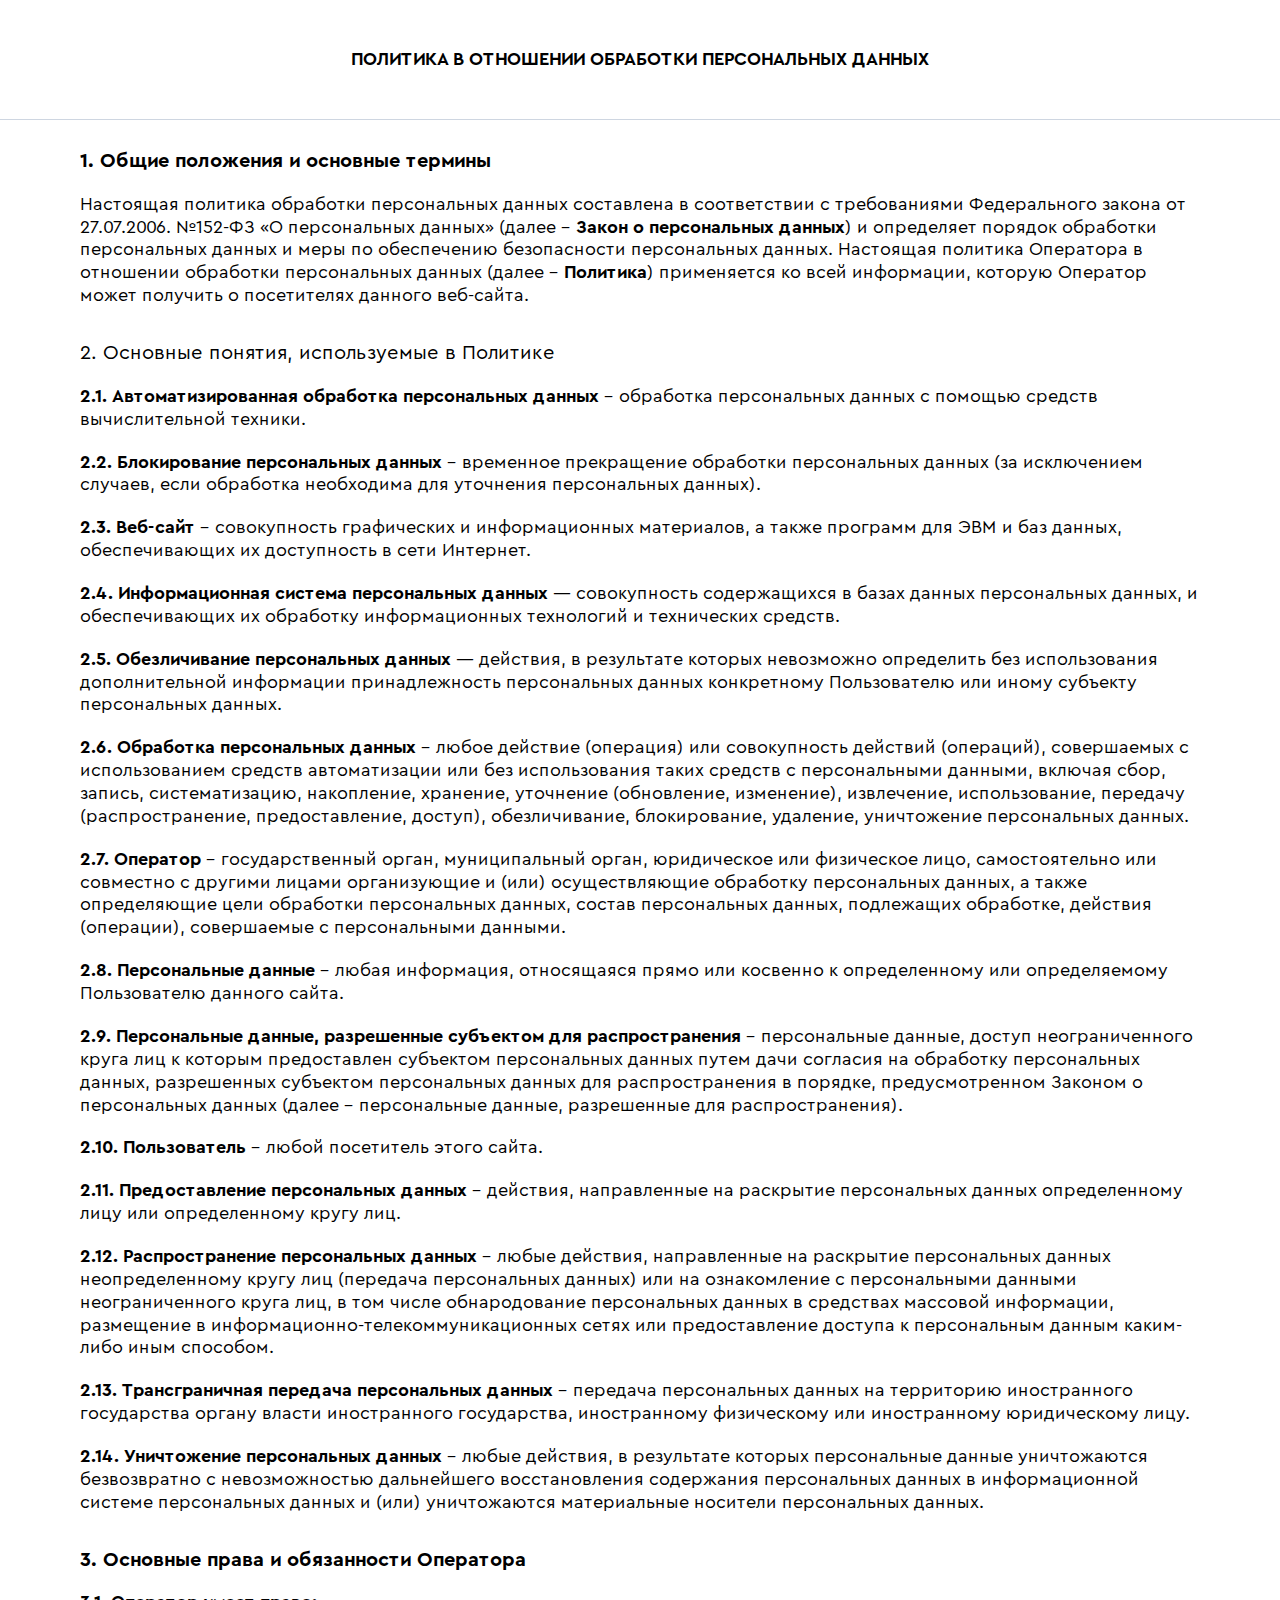
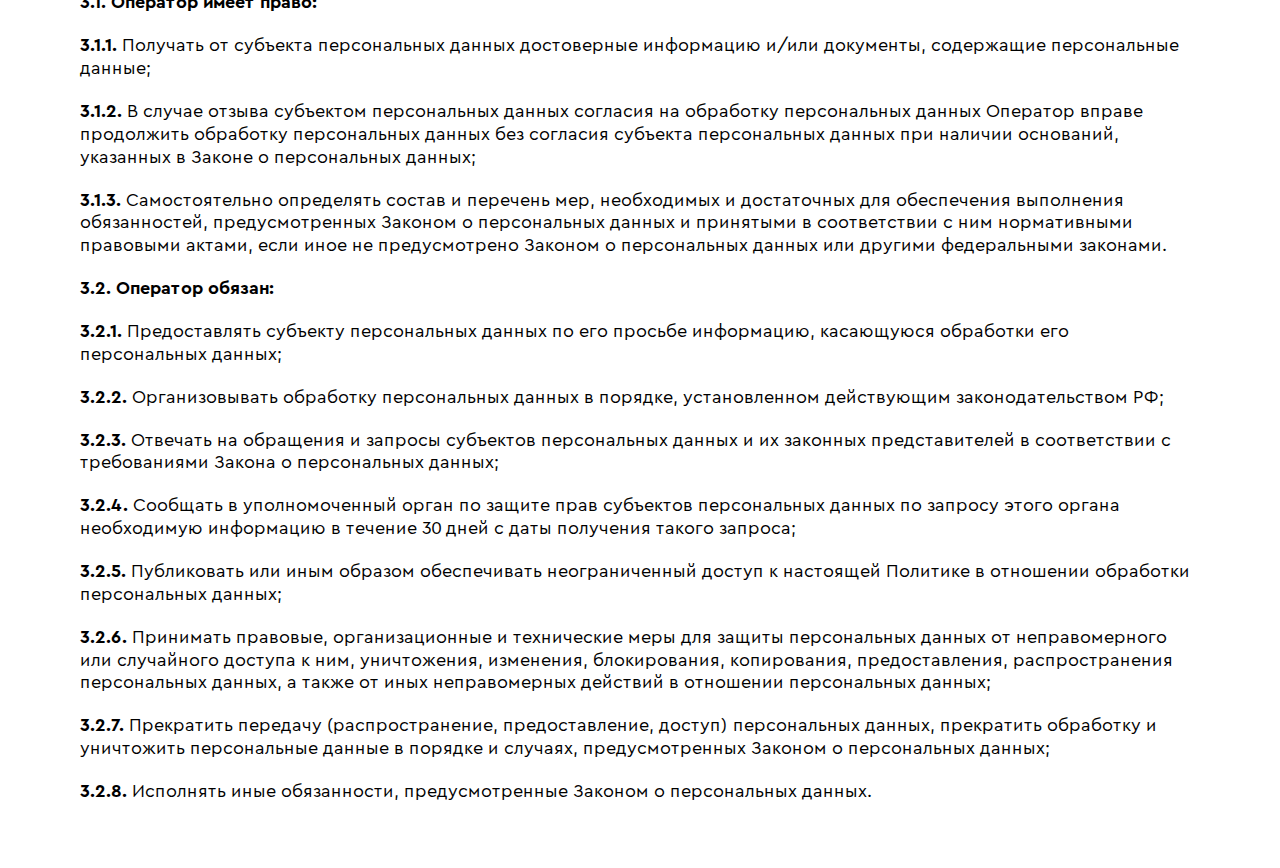
<file: policy.html>
<!DOCTYPE html>
<html lang="en">
<head>
   <meta charset="UTF-8">
   <meta http-equiv="X-UA-Compatible" content="IE=edge">
   <meta name="viewport" content="width=device-width, initial-scale=1.0">
   <link rel="stylesheet" href="css/swiper-bundle.min.css?_v=20240709184017">
   <link rel="stylesheet" href="css/style.css?_v=20240709184017">
   <title>Главная</title>
</head>

<body>
   <main>
      <section class="policy">
         <div class="policy__title">Политика в отношении обработки персональных данных</div>
         <div class="policy__text">
            <div>
               <p class="policy__subtitle"><b>1. Общие положения и основные термины</b></p>
               <p>Настоящая политика обработки персональных данных составлена в соответствии с требованиями Федерального
                  закона от
                  27.07.2006. №152-ФЗ «О персональных данных» (далее – <b>Закон о персональных данных</b>) и определяет
                  порядок обработки
                  персональных данных и меры по обеспечению безопасности персональных данных.
                  Настоящая политика Оператора в отношении обработки персональных данных (далее – <b>Политика</b>)
                  применяется ко всей
                  информации, которую Оператор может получить о посетителях данного веб-сайта.</p>
            </div>
            <div>
               <p class="policy__subtitle">2. Основные понятия, используемые в Политике</p>
               <p><b>2.1. Автоматизированная обработка персональных данных</b> – обработка персональных данных с помощью
                  средств вычислительной
                  техники.</p>
               <p><b>2.2. Блокирование персональных данных</b> – временное прекращение обработки персональных данных (за
                  исключением случаев,
                  если обработка необходима для уточнения персональных данных).</p>
               <p><b>2.3. Веб-сайт</b> – совокупность графических и информационных материалов, а также программ для ЭВМ
                  и баз данных,
                  обеспечивающих их доступность в сети Интернет.</p>
               <p><b>2.4. Информационная система персональных данных</b> — совокупность содержащихся в базах данных
                  персональных данных, и
                  обеспечивающих их обработку информационных технологий и технических средств.</p>
               <p><b>2.5. Обезличивание персональных данных</b> — действия, в результате которых невозможно определить
                  без использования
                  дополнительной информации принадлежность персональных данных конкретному Пользователю или иному
                  субъекту персональных
                  данных.</p>
               <p><b>2.6. Обработка персональных данных</b> – любое действие (операция) или совокупность действий
                  (операций), совершаемых с
                  использованием средств автоматизации или без использования таких средств с персональными данными,
                  включая сбор, запись,
                  систематизацию, накопление, хранение, уточнение (обновление, изменение), извлечение, использование,
                  передачу
                  (распространение, предоставление, доступ), обезличивание, блокирование, удаление, уничтожение
                  персональных данных.</p>
               <p><b>2.7. Оператор</b> – государственный орган, муниципальный орган, юридическое или физическое лицо,
                  самостоятельно или
                  совместно с другими лицами организующие и (или) осуществляющие обработку персональных данных, а также
                  определяющие цели
                  обработки персональных данных, состав персональных данных, подлежащих обработке, действия (операции),
                  совершаемые с
                  персональными данными.</p>
               <p><b>2.8. Персональные данные </b>– любая информация, относящаяся прямо или косвенно к определенному или
                  определяемому
                  Пользователю данного сайта.</p>
               <p><b>2.9. Персональные данные, разрешенные субъектом для распространения</b> – персональные данные,
                  доступ неограниченного круга
                  лиц к которым предоставлен субъектом персональных данных путем дачи согласия на обработку персональных
                  данных,
                  разрешенных субъектом персональных данных для распространения в порядке, предусмотренном Законом о
                  персональных данных
                  (далее - персональные данные, разрешенные для распространения).</p>
               <p><b>2.10. Пользователь</b> – любой посетитель этого сайта.</p>
               <p><b>2.11. Предоставление персональных данных</b> – действия, направленные на раскрытие персональных
                  данных определенному лицу
                  или определенному кругу лиц.</p>
               <p><b>2.12. Распространение персональных данных</b> – любые действия, направленные на раскрытие
                  персональных данных
                  неопределенному кругу лиц (передача персональных данных) или на ознакомление с персональными данными
                  неограниченного
                  круга лиц, в том числе обнародование персональных данных в средствах массовой информации, размещение в
                  информационно-телекоммуникационных сетях или предоставление доступа к персональным данным каким-либо
                  иным способом.</p>
               <p><b>2.13. Трансграничная передача персональных данных</b> – передача персональных данных на территорию
                  иностранного государства
                  органу власти иностранного государства, иностранному физическому или иностранному юридическому лицу.
               </p>
               <p><b>2.14. Уничтожение персональных данных</b> – любые действия, в результате которых персональные
                  данные уничтожаются
                  безвозвратно с невозможностью дальнейшего восстановления содержания персональных данных в
                  информационной системе
                  персональных данных и (или) уничтожаются материальные носители персональных данных.</p>
            </div>
            <div>
               <p class="policy__subtitle"><b>3. Основные права и обязанности Оператора</b></p>
               <p><b>3.1. Оператор имеет право:</b></p>
               <p><b>3.1.1.</b> Получать от субъекта персональных данных достоверные информацию и/или документы,
                  содержащие персональные данные;</p>
               <p><b>3.1.2.</b> В случае отзыва субъектом персональных данных согласия на обработку персональных данных
                  Оператор вправе
                  продолжить обработку персональных данных без согласия субъекта персональных данных при наличии
                  оснований, указанных в
                  Законе о персональных данных;</p>
               <p><b>3.1.3.</b> Самостоятельно определять состав и перечень мер, необходимых и достаточных для
                  обеспечения выполнения
                  обязанностей, предусмотренных Законом о персональных данных и принятыми в соответствии с ним
                  нормативными правовыми
                  актами, если иное не предусмотрено Законом о персональных данных или другими федеральными законами.
               </p>
               <p><b>3.2. Оператор обязан:</b></p>
               <p><b>3.2.1.</b> Предоставлять субъекту персональных данных по его просьбе информацию, касающуюся
                  обработки его персональных
                  данных;</p>
               <p><b>3.2.2.</b> Организовывать обработку персональных данных в порядке, установленном действующим
                  законодательством РФ;</p>
               <p><b>3.2.3.</b> Отвечать на обращения и запросы субъектов персональных данных и их законных
                  представителей в соответствии с
                  требованиями Закона о персональных данных;</p>
               <p><b>3.2.4.</b> Сообщать в уполномоченный орган по защите прав субъектов персональных данных по запросу
                  этого органа необходимую
                  информацию в течение 30 дней с даты получения такого запроса;</p>
               <p><b>3.2.5.</b> Публиковать или иным образом обеспечивать неограниченный доступ к настоящей Политике в
                  отношении обработки
                  персональных данных;</p>
               <p><b>3.2.6.</b> Принимать правовые, организационные и технические меры для защиты персональных данных от
                  неправомерного или
                  случайного доступа к ним, уничтожения, изменения, блокирования, копирования, предоставления,
                  распространения
                  персональных данных, а также от иных неправомерных действий в отношении персональных данных;</p>
               <p><b>3.2.7.</b> Прекратить передачу (распространение, предоставление, доступ) персональных данных,
                  прекратить обработку и
                  уничтожить персональные данные в порядке и случаях, предусмотренных Законом о персональных данных;</p>
               <p><b>3.2.8.</b> Исполнять иные обязанности, предусмотренные Законом о персональных данных.</p>

            </div>
         </div>
      </section>
   </main>
   <script src="js/swiper-bundle.min.js?_v=20240709184017"></script>
   <script src="js/app.js?_v=20240709184017"></script>
</body>

</html>
</file>
<file: css/style.css>
* {
   padding: 0;
   margin: 0;
   border: 0;
   -webkit-tap-highlight-color: rgba(255, 255, 255, 0);
   -webkit-tap-highlight-color: transparent;
   scrollbar-color: rgb(150, 87, 235) #fff;
   scrollbar-width: thin;
}

*::-webkit-scrollbar-thumb {
   background-color: rgb(150, 87, 235);
}

*::-webkit-scrollbar-track {
   background-color: #fff;
}

*::-webkit-scrollbar-button {
   display: none;
   background-color: rgb(150, 87, 235);
}

*::-webkit-scrollbar {
   width: 8px;
}

*,
*:before,
*:after {
   -webkit-box-sizing: border-box;
   box-sizing: border-box;
}

:focus,
:active {
   outline: none;
}

a:focus,
a:active {
   outline: none;
}

nav,
footer,
header,
aside {
   display: block;
}

html,
body {
   height: 100%;
   width: 100%;
   font-size: 100%;
   -ms-text-size-adjust: 100%;
   -moz-text-size-adjust: 100%;
   -webkit-text-size-adjust: 100%;
}

input::-ms-clear {
   display: none;
}

button {
   cursor: pointer;
}

button::-moz-focus-inner {
   padding: 0;
   border: 0;
}

a,
a:visited {
   text-decoration: none;
}

a:hover {
   text-decoration: none;
}

ul li {
   list-style: none;
}

img {
   vertical-align: top;
}

@font-face {
   font-family: CeraPro;
   font-display: swap;
   src: url("../fonts/CeraPro-Bold.woff2") format("woff2"), url("../fonts/CeraPro-Bold.woff") format("woff");
   font-weight: 700;
   font-style: normal;
}

@font-face {
   font-family: CeraPro;
   font-display: swap;
   src: url("../fonts/CeraPro-Light.woff2") format("woff2"), url("../fonts/CeraPro-Light.woff") format("woff");
   font-weight: 300;
   font-style: normal;
}

@font-face {
   font-family: CeraPro;
   font-display: swap;
   src: url("../fonts/CeraPro-Medium.woff2") format("woff2"), url("../fonts/CeraPro-Medium.woff") format("woff");
   font-weight: 500;
   font-style: normal;
}

@font-face {
   font-family: CeraPro;
   font-display: swap;
   src: url("../fonts/CeraPro-RegularItalic.woff2") format("woff2"), url("../fonts/CeraPro-RegularItalic.woff") format("woff");
   font-weight: 400;
   font-style: normal;
}

@font-face {
   font-family: CeraPro;
   font-display: swap;
   src: url("../fonts/CeraPro-Regular.woff2") format("woff2"), url("../fonts/CeraPro-Regular.woff") format("woff");
   font-weight: 400;
   font-style: normal;
}

@font-face {
   font-family: TacticSansExd;
   font-display: swap;
   src: url("../fonts/TacticSansExd-Blk.woff2") format("woff2"), url("../fonts/TacticSansExd-Blk.woff") format("woff");
   font-weight: 400;
   font-style: normal;
}

html {
   scroll-behavior: smooth;
}

.wrapper {
   min-height: 100%;
   display: -webkit-box;
   display: -ms-flexbox;
   display: flex;
   -webkit-box-orient: vertical;
   -webkit-box-direction: normal;
   -ms-flex-direction: column;
   flex-direction: column;
   font-family: CeraPro;
   font-size: 16px;
   line-height: 120%;
   color: #000;
   overflow-x: hidden;
}

main {
   -webkit-box-flex: 1;
   -ms-flex: 1 1 auto;
   flex: 1 1 auto;
}

.container {
   width: min(100% - 1rem, 1200px);
   margin-inline: auto;
}

body {
   height: auto;
}

body.catalog2-opened {
   position: relative;
   overflow: hidden;
}

body.catalog2-opened::after {
   content: "";
   position: absolute;
   top: 0;
   left: 0;
   width: 100%;
   height: 100%;
   background: rgba(255, 255, 255, 0.3);
   -webkit-backdrop-filter: blur(3px);
   backdrop-filter: blur(3px);
   z-index: 4;
}

body.cart-opened {
   overflow: hidden;
}

/*---------------------------------------------------------*/

.preloader {
   position: fixed;
   top: 0;
   left: 0;
   width: 100%;
   height: 100%;
   overflow: hidden;
   z-index: 9999;
   display: -webkit-box;
   display: -ms-flexbox;
   display: flex;
   -webkit-box-align: center;
   -ms-flex-align: center;
   align-items: center;
   -webkit-box-pack: center;
   -ms-flex-pack: center;
   justify-content: center;
   text-align: center;
   background: #fff;
}

.preloader.hidden-preloader {
   display: none;
}

.preloader .rect {
   position: absolute;
   top: 50%;
   width: 40px;
   height: 40px;
   left: calc(50% - 20px);
   -webkit-animation: jump 1s linear infinite 0s, colorChange 3s infinite 0s;
   animation: jump 1s linear infinite 0s, colorChange 3s infinite 0s;
}

.preloader-container {
   position: relative;
   padding-top: 160px;
}

.preloader-icon p {
   font-size: 32px;
   text-transform: uppercase;
   color: #f2f2f2;
   font-weight: 700;
}

.text {
   font-size: 48px;
   font-weight: bold;
   color: #8a2be2;
   display: -webkit-box;
   display: -ms-flexbox;
   display: flex;
   -webkit-box-pack: center;
   -ms-flex-pack: center;
   justify-content: center;
   margin-top: 20px;
}

.text span {
   display: inline-block;
   margin-right: 5px;
   color: #f2f2f2;
}

.text span:nth-child(1) {
   -webkit-animation: 0.5s skew 0.2s forwards;
   animation: 0.5s skew 0.2s forwards;
}

.text span:nth-child(2) {
   -webkit-animation: 0.5s skew 0.4s forwards;
   animation: 0.5s skew 0.4s forwards;
}

.text span:nth-child(3) {
   -webkit-animation: 0.5s skew 0.6s forwards;
   animation: 0.5s skew 0.6s forwards;
}

.text span:nth-child(4) {
   -webkit-animation: 0.5s skew 0.8s forwards;
   animation: 0.5s skew 0.8s forwards;
}

.text span:nth-child(5) {
   -webkit-animation: 0.5s skew 1s forwards;
   animation: 0.5s skew 1s forwards;
}

.text span:nth-child(6) {
   -webkit-animation: 0.5s skew 1.2s forwards;
   animation: 0.5s skew 1.2s forwards;
}

.text span:nth-child(7) {
   -webkit-animation: 0.5s skew 1.4s forwards;
   animation: 0.5s skew 1.4s forwards;
}

.text span:nth-child(8) {
   -webkit-animation: 0.5s skew 1.6s forwards;
   animation: 0.5s skew 1.6s forwards;
}

.text span:nth-child(9) {
   -webkit-animation: 0.5s skew 1.8s forwards;
   animation: 0.5s skew 1.8s forwards;
}

@-webkit-keyframes skew {
   0% {
      -webkit-transform: scaleX(0);
      transform: scaleX(0);
      color: #d6ea01;
   }

   50% {
      -webkit-transform: scaleX(-1);
      transform: scaleX(-1);
   }

   100% {
      color: #645cff;
   }
}

@keyframes skew {
   0% {
      -webkit-transform: scaleX(0);
      transform: scaleX(0);
      color: #d6ea01;
   }

   50% {
      -webkit-transform: scaleX(-1);
      transform: scaleX(-1);
   }

   100% {
      color: #645cff;
   }
}

@-webkit-keyframes jump {
   0% {
      -webkit-transform: translateY(0) rotate(0deg);
      transform: translateY(0) rotate(0deg);
   }

   50% {
      -webkit-transform: translateY(-50px) rotate(90deg);
      transform: translateY(-50px) rotate(90deg);
   }

   100% {
      -webkit-transform: translateY(0) rotate(180deg);
      transform: translateY(0) rotate(180deg);
   }
}

@keyframes jump {
   0% {
      -webkit-transform: translateY(0) rotate(0deg);
      transform: translateY(0) rotate(0deg);
   }

   50% {
      -webkit-transform: translateY(-50px) rotate(90deg);
      transform: translateY(-50px) rotate(90deg);
   }

   100% {
      -webkit-transform: translateY(0) rotate(180deg);
      transform: translateY(0) rotate(180deg);
   }
}

@-webkit-keyframes colorChange {
   0% {
      color: #d8d800;
   }

   25% {
      color: #00d8d8;
   }

   50% {
      color: #d800d8;
   }

   75% {
      color: #d88a00;
   }

   100% {
      color: #d8d800;
   }
}

@keyframes colorChange {
   0% {
      color: #d8d800;
   }

   25% {
      color: #00d8d8;
   }

   50% {
      color: #d800d8;
   }

   75% {
      color: #d88a00;
   }

   100% {
      color: #d8d800;
   }
}

/*----------------------------------------HEADER-------------------------------------------------*/

.header {
   position: absolute;
   top: 0;
   left: 0;
   width: 100%;
   z-index: 99;
   opacity: 0;
   -webkit-transition: all 0.5s ease 0s;
   -o-transition: all 0.5s ease 0s;
   transition: all 0.5s ease 0s;
}

.header.element-animation.element-show {
   opacity: 1;
}

.header__body {
   display: -webkit-box;
   display: -ms-flexbox;
   display: flex;
   -webkit-box-align: center;
   -ms-flex-align: center;
   align-items: center;
   -webkit-box-pack: justify;
   -ms-flex-pack: justify;
   justify-content: space-between;
   gap: calc(20px + 158 * ((100vw - 320px) / 1600));
}

.header__left {
   -webkit-box-flex: 0;
   -ms-flex: 0 1 55%;
   flex: 0 1 55%;
   display: -webkit-box;
   display: -ms-flexbox;
   display: flex;
   -webkit-box-align: center;
   -ms-flex-align: center;
   align-items: center;
   -webkit-box-pack: justify;
   -ms-flex-pack: justify;
   justify-content: space-between;
   gap: 60px;
}

.header__right {
   -webkit-box-flex: 0;
   -ms-flex: 0 1 45%;
   flex: 0 1 45%;
   display: -webkit-box;
   display: -ms-flexbox;
   display: flex;
   -webkit-box-align: center;
   -ms-flex-align: center;
   align-items: center;
   -webkit-box-pack: justify;
   -ms-flex-pack: justify;
   justify-content: space-between;
   gap: 20px;
}

.header__logo {
   margin-left: calc(16px + 138 * ((100vw - 320px) / 1600));
}

.header__logo-link {
   color: rgb(150, 87, 235);
   font-family: TacticSansExd;
   font-weight: 400;
   line-height: 119.444444%;
   font-size: calc(24px + 12 * ((100vw - 320px) / 1600));
}

.header__logo-link:hover {
   -webkit-animation: colored 3s ease infinite;
   animation: colored 3s ease infinite;
}

.header .burger-icon {
   padding-right: 10px;
}

.header .burger-icon .burger-close {
   display: none;
}

.header .burger-icon.active .burger-close {
   display: block;
}

.header .burger-icon.active .burger-open {
   display: none;
}

.header .burger-icon svg {
   width: 36px;
   height: 36px;
   fill: #fff;
   color: #fff;
}

.header__telephone a {
   color: rgb(0, 0, 0);
   font-family: CeraPro;
   font-weight: 300;
   line-height: 125%;
   text-transform: uppercase;
   white-space: nowrap;
   font-size: calc(26px + 10 * ((100vw - 320px) / 1600));
   -webkit-transition: all 0.3s ease 0s;
   -o-transition: all 0.3s ease 0s;
   transition: all 0.3s ease 0s;
}

.header__telephone a:hover {
   color: rgb(150, 87, 235);
}

.header__cart {
   display: -webkit-box;
   display: -ms-flexbox;
   display: flex;
   -webkit-box-align: center;
   -ms-flex-align: center;
   align-items: center;
   -webkit-box-pack: center;
   -ms-flex-pack: center;
   justify-content: center;
   background: rgb(150, 87, 235);
   border-radius: 0px 0px 0px 50px;
   padding-left: 22px;
   min-height: 46px;
}

.header__cart-link {
   color: rgb(255, 255, 255);
   font-family: CeraPro;
   font-size: 0.9375rem;
   font-weight: 500;
   line-height: 126.666667%;
   text-transform: uppercase;
   padding: 29px 39px;
   display: -webkit-box;
   display: -ms-flexbox;
   display: flex;
   -webkit-box-align: center;
   -ms-flex-align: center;
   align-items: center;
   gap: 17px;
   background: transparent;
}

.header__cart-link svg {
   width: 22px;
   height: 22px;
   -o-object-fit: contain;
   object-fit: contain;
   fill: #fff;
}

.menu__list {
   display: -webkit-box;
   display: -ms-flexbox;
   display: flex;
   -webkit-box-align: center;
   -ms-flex-align: center;
   align-items: center;
   gap: calc(20px + 40 * ((100vw - 320px) / 1600));
}

.menu__link {
   color: #000;
   font-family: CeraPro;
   font-size: 0.9375rem;
   font-weight: 500;
   line-height: 126.666667%;
   text-transform: uppercase;
   white-space: nowrap;
   -webkit-transition: all 0.3s ease 0s;
   -o-transition: all 0.3s ease 0s;
   transition: all 0.3s ease 0s;
}

.menu__link:hover {
   color: rgb(150, 87, 235);
}

/*------------------------------Home---------------------------*/

.rect {
   -webkit-animation: visibled 5s ease-in-out 2s infinite;
   animation: visibled 5s ease-in-out 2s infinite;
}

main {
   background: #fbfbfb;
}

.rect {
   fill: transparent;
}

.no-webp .home {
   background: url(../img/left-bg.png) left 120px/auto 88% no-repeat, url(../img/right-bg.png) 1027px top/auto no-repeat;
}

.webp .home {
   background: url(../img/left-bg.webp) left 120px/auto 88% no-repeat, url(../img/right-bg.webp) 1027px top/auto no-repeat;
}

.no-webp .home__content {
   background: url(../img/girl.png) 63px 60%/11% no-repeat;
}

.webp .home__content {
   background: url(../img/girl.webp) 63px 60%/11% no-repeat;
}

.home__content {
   padding-top: calc(0px + 196 * ((100vw - 320px) / 1600));
   padding-bottom: 100px;
   position: relative;
}

.home__content .boy-decore {
   position: absolute;
   left: 952px;
   bottom: 65px;
   z-index: 3;
   width: 21.302083%;
}

.home__content .boy-decore img {
   width: 100%;
   height: 100%;
   -o-object-fit: contain;
   object-fit: contain;
   -o-object-position: bottom;
   object-position: bottom;
}

.home__content .rect-2 {
   position: absolute;
   top: 15%;
   left: 6%;
   color: #d6ea01;
   width: 26px;
   height: 26px;
}

.home__content .rect-3 {
   position: absolute;
   top: 69%;
   left: 22%;
   color: #9657eb;
   width: 20px;
   height: 20px;
}

.home__content .rect-4 {
   position: absolute;
   top: 72%;
   left: 20%;
   color: #645cff;
   width: 40px;
   height: 40px;
   -webkit-transform: rotate(-30deg);
   -ms-transform: rotate(-30deg);
   transform: rotate(-30deg);
}

.home__content .rect-5 {
   position: absolute;
   top: 77%;
   left: 36%;
   color: #9657eb;
   width: 30px;
   height: 30px;
   -webkit-transform: rotate(50deg);
   -ms-transform: rotate(50deg);
   transform: rotate(50deg);
}

.home__title {
   color: rgb(0, 0, 0);
   font-family: TacticSansExd;
   font-size: calc(40px + 88 * ((100vw - 320px) / 1600));
   font-weight: 400;
   margin-left: calc(16px + 264 * ((100vw - 320px) / 1600));
   line-height: 120.3125%;
   position: relative;
   -webkit-transform: scaleY(0);
   -ms-transform: scaleY(0);
   transform: scaleY(0);
   -webkit-transition: all 0.5s ease 0s;
   -o-transition: all 0.5s ease 0s;
   transition: all 0.5s ease 0s;
}

.home__title span {
   display: inline-block;
   width: 110px;
}

.home__title.element-animation.element-show {
   -webkit-transform: scaleY(1);
   -ms-transform: scaleY(1);
   transform: scaleY(1);
}

.home__title .title-sticker {
   position: absolute;
   bottom: 10px;
   left: 28.5%;
}

.home__title .title-rect {
   position: absolute;
   bottom: 20px;
   left: 59%;
   width: 22px;
   height: 22px;
   stroke: #d6ea01;
   fill: transparent;
}

.home__subtitle {
   color: rgb(0, 0, 0);
   font-family: TacticSansExd;
   font-size: calc(24px + 12 * ((100vw - 320px) / 1600));
   font-weight: 400;
   line-height: 119.444444%;
   text-transform: uppercase;
   margin-left: calc(16px + 264 * ((100vw - 320px) / 1600));
   text-shadow: 2px 4px 0px rgb(214, 234, 1);
   -webkit-transform: scaleY(0);
   -ms-transform: scaleY(0);
   transform: scaleY(0);
   -webkit-transition: all 0.5s ease 0.3s;
   -o-transition: all 0.5s ease 0.3s;
   transition: all 0.5s ease 0.3s;
}

.home__subtitle.element-animation.element-show {
   -webkit-transform: scaleY(1);
   -ms-transform: scaleY(1);
   transform: scaleY(1);
}

.home__description {
   display: -webkit-box;
   display: -ms-flexbox;
   display: flex;
   -webkit-box-pack: justify;
   -ms-flex-pack: justify;
   justify-content: space-between;
   margin-left: 154px;
   margin-left: calc(0px + 280 * ((100vw - 320px) / 1600));
   padding-right: 16px;
}

.home__info {
   width: 42%;
   display: -webkit-box;
   display: -ms-flexbox;
   display: flex;
   -webkit-box-orient: vertical;
   -webkit-box-direction: normal;
   -ms-flex-direction: column;
   flex-direction: column;
   -webkit-box-pack: justify;
   -ms-flex-pack: justify;
   justify-content: space-between;
   max-height: calc(0px + 378 * ((100vw - 320px) / 1600));
   padding-top: calc(20px + 40 * ((100vw - 320px) / 1600));
   padding-bottom: 25px;
}

.home__info-text-1 {
   font-size: 1.5rem;
   font-weight: 700;
   line-height: 125%;
   position: relative;
   z-index: 2;
   -webkit-transform: scale(0);
   -ms-transform: scale(0);
   transform: scale(0);
   -webkit-transition: all 0.5s ease 0.5s;
   -o-transition: all 0.5s ease 0.5s;
   transition: all 0.5s ease 0.5s;
}

.home__info-text-1.element-animation.element-show {
   -webkit-transform: scale(1);
   -ms-transform: scale(1);
   transform: scale(1);
}

.home__info-text-1 .decore-text,
.home__info-text-2 .decore-text {
   -webkit-transform: rotate(-4deg);
   -ms-transform: rotate(-4deg);
   transform: rotate(-4deg);
   -webkit-transform-origin: left;
   -ms-transform-origin: left;
   transform-origin: left;
   display: inline-block;
   white-space: nowrap;
}

.home__info-text-1 .shadow-decor,
.home__info-text-2 .shadow-decor {
   position: relative;
   border-radius: 100px;
   background-color: rgb(150, 87, 235);
   margin-inline: 8px;
   color: rgb(255, 255, 255);
   padding: 3px 13px;
   border-radius: 100px;
}

.home__info-text-1 .shadow-bg,
.home__info-text-2 .shadow-bg {
   position: absolute;
   bottom: 0;
   left: 0;
   width: 100%;
   height: 100%;
   border-radius: 100px;
   background-color: #000;
   padding: 3px 13px;
   z-index: -1;
   background: rgb(0, 0, 0);
   -webkit-transform-origin: left;
   -ms-transform-origin: left;
   transform-origin: left;
   -webkit-transform: rotate(4deg);
   -ms-transform: rotate(4deg);
   transform: rotate(4deg);
}

.home__info-text-2 {
   font-size: 1.5rem;
   font-weight: 700;
   line-height: 125%;
   position: relative;
   z-index: 2;
   max-width: 200px;
   margin-inline: auto;
   text-align: center;
   display: -webkit-box;
   display: -ms-flexbox;
   display: flex;
   -webkit-box-orient: vertical;
   -webkit-box-direction: normal;
   -ms-flex-direction: column;
   flex-direction: column;
   gap: 10px;
   -webkit-transform: scale(0);
   -ms-transform: scale(0);
   transform: scale(0);
   -webkit-transition: all 0.5s ease 0.9s;
   -o-transition: all 0.5s ease 0.9s;
   transition: all 0.5s ease 0.9s;
}

.home__info-text-2.element-animation.element-show {
   -webkit-transform: scale(1);
   -ms-transform: scale(1);
   transform: scale(1);
}

.home__info-text-2 .decore-text {
   -webkit-transform: rotate(3deg);
   -ms-transform: rotate(3deg);
   transform: rotate(3deg);
}

.home__info-text-2 .shadow-decor {
   background-color: #645cff;
}

.home__info-text-2 .shadow-bg {
   -webkit-transform: rotate(-3deg);
   -ms-transform: rotate(-3deg);
   transform: rotate(-3deg);
}

.home__info-decor {
   position: absolute;
   left: 100%;
   bottom: 0;
}

.home__info-decor .air {
   position: absolute;
   left: 0;
   bottom: -10px;
}

.home__info-decor .air.element-animation.element-show {
   -webkit-animation: air 3s linear 2s forwards;
   animation: air 3s linear 2s forwards;
}

.home__cards {
   display: -webkit-box;
   display: -ms-flexbox;
   display: flex;
   -webkit-box-align: center;
   -ms-flex-align: center;
   align-items: center;
   gap: 22px;
}

.home__card {
   position: relative;
   border-radius: 50px;
   z-index: 1;
   -webkit-transform: scaleX(0);
   -ms-transform: scaleX(0);
   transform: scaleX(0);
   -webkit-transition: all 0.5s ease 1.2s;
   -o-transition: all 0.5s ease 1.2s;
   transition: all 0.5s ease 1.2s;
}

.home__card.element-animation.element-show {
   -webkit-transform: scaleX(100%);
   -ms-transform: scaleX(100%);
   transform: scaleX(100%);
}

.home__card::before {
   content: "";
   display: inline-block;
   position: absolute;
   top: 0;
   left: 0;
   width: 100%;
   height: 100%;
   border-radius: 50px;
   background-color: #fff;
   z-index: -1;
}

.home__card img {
   width: 100%;
   height: 100%;
   -o-object-fit: cover;
   object-fit: cover;
   -webkit-transition: all 0.3s ease 0s;
   -o-transition: all 0.3s ease 0s;
   transition: all 0.3s ease 0s;
}

.home__card img:hover {
   cursor: pointer;
   -webkit-transform: scale(1.05) rotate(-1deg);
   -ms-transform: scale(1.05) rotate(-1deg);
   transform: scale(1.05) rotate(-1deg);
}

.home__card:first-child::before {
   -webkit-transform: translateX(-10px) scale(1.04) rotate(4deg);
   -ms-transform: translateX(-10px) scale(1.04) rotate(4deg);
   transform: translateX(-10px) scale(1.04) rotate(4deg);
}

.home__card:last-child::before {
   -webkit-transform: translateX(0px) scale(1.03) rotate(-2deg);
   -ms-transform: translateX(0px) scale(1.03) rotate(-2deg);
   transform: translateX(0px) scale(1.03) rotate(-2deg);
}

.home__link {
   margin-left: calc(16px + 264 * ((100vw - 320px) / 1600));
   position: relative;
   z-index: 2;
   -webkit-transition: all 0.3s ease 0s;
   -o-transition: all 0.3s ease 0s;
   transition: all 0.3s ease 0s;
}

.home__link a {
   border-radius: 100px;
   background: rgb(214, 234, 1);
   color: rgb(0, 0, 0);
   font-family: TacticSansExd;
   font-size: calc(16px + 20 * ((100vw - 320px) / 1600));
   white-space: nowrap;
   font-weight: 400;
   line-height: 119.444444%;
   text-transform: uppercase;
   display: -webkit-box;
   display: -ms-flexbox;
   display: flex;
   -webkit-box-align: center;
   -ms-flex-align: center;
   align-items: center;
   -webkit-box-pack: justify;
   -ms-flex-pack: justify;
   justify-content: space-between;
   width: 100%;
   padding: 42px 70px;
   max-width: 672px;
}

.home__link a span {
   -webkit-transition: all 0.3s ease 0s;
   -o-transition: all 0.3s ease 0s;
   transition: all 0.3s ease 0s;
}

.home__link a:hover span {
   -webkit-transform: scaleX(1.1);
   -ms-transform: scaleX(1.1);
   transform: scaleX(1.1);
}

.home__link a:hover svg {
   -webkit-transform: rotate(45deg);
   -ms-transform: rotate(45deg);
   transform: rotate(45deg);
}

.home__link a svg {
   width: calc(20px + 20 * ((100vw - 320px) / 1600));
   height: calc(20px + 20 * ((100vw - 320px) / 1600));
   -webkit-transition: all 0.3s ease 0s;
   -o-transition: all 0.3s ease 0s;
   transition: all 0.3s ease 0s;
   -o-object-fit: contain;
   object-fit: contain;
}

@-webkit-keyframes colored {
   0% {
      color: #9657eb;
   }

   25% {
      color: #00d8d8;
   }

   50% {
      color: #645cff;
   }

   75% {
      color: #d800d8;
   }

   100% {
      color: #9657eb;
   }
}

@keyframes colored {
   0% {
      color: #9657eb;
   }

   25% {
      color: #00d8d8;
   }

   50% {
      color: #645cff;
   }

   75% {
      color: #d800d8;
   }

   100% {
      color: #9657eb;
   }
}

@-webkit-keyframes air {
   0% {
      -webkit-transform: scaleY(0) rotate(0deg) translate(0);
      transform: scaleY(0) rotate(0deg) translate(0);
   }

   50% {
      -webkit-transform: scaleY(1.5) rotate(-10deg) translate(100px, -60px);
      transform: scaleY(1.5) rotate(-10deg) translate(100px, -60px);
   }

   75% {
      -webkit-transform: scaleY(1) rotate(-20deg) translate(160px, -120px);
      transform: scaleY(1) rotate(-20deg) translate(160px, -120px);
   }

   100% {
      -webkit-transform: scaleY(1) rotate(-20deg) translate(160px, -120px);
      transform: scaleY(1) rotate(-20deg) translate(160px, -120px);
   }
}

@keyframes air {
   0% {
      -webkit-transform: scaleY(0) rotate(0deg) translate(0);
      transform: scaleY(0) rotate(0deg) translate(0);
   }

   50% {
      -webkit-transform: scaleY(1.5) rotate(-10deg) translate(100px, -60px);
      transform: scaleY(1.5) rotate(-10deg) translate(100px, -60px);
   }

   75% {
      -webkit-transform: scaleY(1) rotate(-20deg) translate(160px, -120px);
      transform: scaleY(1) rotate(-20deg) translate(160px, -120px);
   }

   100% {
      -webkit-transform: scaleY(1) rotate(-20deg) translate(160px, -120px);
      transform: scaleY(1) rotate(-20deg) translate(160px, -120px);
   }
}

@-webkit-keyframes visibled {
   0% {
      -webkit-transform: scale(0.5) rotate(0deg);
      transform: scale(0.5) rotate(0deg);
      color: #d6ea01;
   }

   25% {
      color: #00d8d8;
   }

   50% {
      -webkit-transform: scale(1) rotate(180deg);
      transform: scale(1) rotate(180deg);
      color: #8a2be2;
   }

   75% {
      color: #d800d8;
   }

   100% {
      -webkit-transform: scale(0.5) rotate(360deg);
      transform: scale(0.5) rotate(360deg);
      color: #d6ea01;
   }
}

@keyframes visibled {
   0% {
      -webkit-transform: scale(0.5) rotate(0deg);
      transform: scale(0.5) rotate(0deg);
      color: #d6ea01;
   }

   25% {
      color: #00d8d8;
   }

   50% {
      -webkit-transform: scale(1) rotate(180deg);
      transform: scale(1) rotate(180deg);
      color: #8a2be2;
   }

   75% {
      color: #d800d8;
   }

   100% {
      -webkit-transform: scale(0.5) rotate(360deg);
      transform: scale(0.5) rotate(360deg);
      color: #d6ea01;
   }
}

/*------------------------------Catalog---------------------------*/

.no-webp .catalog__body {
   background: url(../img/color-right-bg.png) right center/auto no-repeat;
}

.webp .catalog__body {
   background: url(../img/color-right-bg.webp) right center/auto no-repeat;
}

.catalog__title {
   padding-left: calc(0px + 154 * ((100vw - 320px) / 1600));
   color: rgb(0, 0, 0);
   font-family: TacticSansExd;
   font-size: 36px;
   font-weight: 400;
   line-height: 119.444444%;
   text-transform: uppercase;
}

.catalog__subtitle {
   padding-left: calc(0px + 154 * ((100vw - 320px) / 1600));
   display: -webkit-box;
   display: -ms-flexbox;
   display: flex;
   -webkit-box-align: center;
   -ms-flex-align: center;
   align-items: center;
   gap: 20px;
   background: -webkit-gradient(linear, left top, right top, from(rgb(132, 36, 185)), color-stop(33.788%, rgb(150, 87, 235)), color-stop(81.195%, rgb(13, 107, 197)), to(rgb(139, 32, 155)));
   background: -o-linear-gradient(left, rgb(132, 36, 185), rgb(150, 87, 235) 33.788%, rgb(13, 107, 197) 81.195%, rgb(139, 32, 155) 100%);
   background: linear-gradient(90deg, rgb(132, 36, 185), rgb(150, 87, 235) 33.788%, rgb(13, 107, 197) 81.195%, rgb(139, 32, 155) 100%);
   color: rgb(255, 255, 255);
   font-family: CeraPro;
   font-weight: 500;
   line-height: 125%;
   margin-bottom: 30px;
   font-size: 20px;
}

.catalog__subtitle p {
   display: -webkit-box;
   display: -ms-flexbox;
   display: flex;
   -webkit-box-align: center;
   -ms-flex-align: center;
   align-items: center;
   gap: 5px;
}

.catalog__subtitle img {
   display: inline-block;
   width: 18px;
   height: 18px;
   -webkit-transform: translateY(5px);
   -ms-transform: translateY(5px);
   transform: translateY(5px);
}

.catalog__tabs {
   padding-left: calc(0px + 154 * ((100vw - 320px) / 1600));
   position: sticky;
   top: 0;
}

.catalog__app-tab {
   width: auto;
}

.catalog__app-tab.active button {
   color: #fff;
   background: -webkit-gradient(linear, left top, right top, from(rgb(132, 36, 185)), color-stop(33.788%, rgb(150, 87, 235)), color-stop(81.195%, rgb(13, 107, 197)), to(rgb(139, 32, 155)));
   background: -o-linear-gradient(left, rgb(132, 36, 185), rgb(150, 87, 235) 33.788%, rgb(13, 107, 197) 81.195%, rgb(139, 32, 155) 100%);
   background: linear-gradient(90deg, rgb(132, 36, 185), rgb(150, 87, 235) 33.788%, rgb(13, 107, 197) 81.195%, rgb(139, 32, 155) 100%);
}

.catalog__tab {
   display: inline;
   border: 1px solid rgb(0, 0, 0);
   border-radius: 100px;
   padding: 13px 35px;
   color: rgb(0, 0, 0);
   font-family: CeraPro;
   font-size: 20px;
   font-weight: 500;
   background: transparent;
   white-space: nowrap;
   -webkit-transition: all 0.3s ease 0s;
   -o-transition: all 0.3s ease 0s;
   transition: all 0.3s ease 0s;
}

.catalog__tab:not(:last-child) {
   margin-right: 10px;
}

.catalog__tab:hover {
   border-color: rgb(150, 87, 235);
   color: rgb(150, 87, 235);
}

.catalog__content {
   margin-top: 67px;
   display: -webkit-box;
   display: -ms-flexbox;
   display: flex;
   -webkit-box-align: start;
   -ms-flex-align: start;
   align-items: flex-start;
   gap: 60px;
   width: min(100% - 32px, 1766px);
   display: none;
}

.catalog__content.show {
   display: -webkit-box;
   display: -ms-flexbox;
   display: flex;
}

.catalog__menu {
   -webkit-box-flex: 0;
   -ms-flex: 0 1 21.145833%;
   flex: 0 1 21.145833%;
   border-radius: 0px 50px 50px 0px;
   background: rgb(73, 95, 165);
   min-width: 360px;
   padding: 35px 0;
   overflow: hidden;
   position: relative;
   z-index: 5;
   -webkit-transition: all 0.3s ease 0s;
   -o-transition: all 0.3s ease 0s;
   transition: all 0.3s ease 0s;
}

.catalog__menu-title {
   color: rgb(214, 234, 1);
   font-family: TacticSansExd;
   font-size: calc(22px + 14 * ((100vw - 320px) / 1600));
   font-weight: 400;
   line-height: 100%;
   text-transform: uppercase;
   margin-bottom: 40px;
   text-align: center;
   display: -webkit-box;
   display: -ms-flexbox;
   display: flex;
   -webkit-box-align: center;
   -ms-flex-align: center;
   align-items: center;
   -webkit-box-pack: center;
   -ms-flex-pack: center;
   justify-content: center;
   gap: 6px;
}

.catalog__menu-title svg {
   width: 26px;
   height: 26px;
   -webkit-box-flex: 0;
   -ms-flex: 0 0 26px;
   flex: 0 0 26px;
   -o-object-fit: cover;
   object-fit: cover;
}

.catalog__menu-link {
   color: rgb(255, 255, 255);
   font-family: CeraPro;
   font-size: 24px;
   font-weight: 500;
   line-height: 125%;
   display: block;
   background: transparent;
   padding: 35px 54px 35px 67px;
   display: -webkit-box;
   display: -ms-flexbox;
   display: flex;
   -webkit-box-align: center;
   -ms-flex-align: center;
   align-items: center;
   -webkit-box-pack: justify;
   -ms-flex-pack: justify;
   justify-content: space-between;
   width: 100%;
   background-color: #fbfbfb;
   position: relative;
   z-index: 1;
}

.catalog__menu-link::after {
   content: "";
   position: absolute;
   top: 0;
   left: 0;
   width: 100%;
   height: 100%;
   background-color: rgb(73, 95, 165);
   z-index: -1;
   -webkit-transition: border-radius 0.3s ease 0s;
   -o-transition: border-radius 0.3s ease 0s;
   transition: border-radius 0.3s ease 0s;
}

.catalog__menu-link.active {
   color: #000;
   border-radius: 50px 0 0 50px;
}

.catalog__menu-link.active svg {
   fill: #000;
   -webkit-transform: rotate(-45deg);
   -ms-transform: rotate(-45deg);
   transform: rotate(-45deg);
}

.catalog__menu-link.active::after {
   background-color: #fbfbfb;
   border-radius: 50px 0 0 50px;
}

.catalog__menu-link.active-prev::after {
   border-radius: 0 0 50px 0;
}

.catalog__menu-link.active-next::after {
   border-radius: 0 50px 0 0;
}

.catalog__menu-link svg {
   width: 16px;
   height: 16px;
   fill: #fff;
   -webkit-transition: all 0.3s ease 0s;
   -o-transition: all 0.3s ease 0s;
   transition: all 0.3s ease 0s;
}

.catalog__products {
   display: -ms-grid;
   display: grid;
   -ms-grid-columns: 1fr 1fr 1fr;
   grid-template-columns: 1fr 1fr 1fr;
   -webkit-column-gap: 25px;
   -moz-column-gap: 25px;
   column-gap: 25px;
   row-gap: 40px;
   -webkit-box-flex: 1;
   -ms-flex: 1;
   flex: 1;
   -webkit-transition: all 0.3s ease 0s;
   -o-transition: all 0.3s ease 0s;
   transition: all 0.3s ease 0s;
   display: none;
}

.catalog__products.show {
   display: -ms-grid;
   display: grid;
}

.catalog__products.show .catalog__product {
   -webkit-animation: reg 0.5s 0s forwards;
   animation: reg 0.5s 0s forwards;
}

@-webkit-keyframes reg {
   0% {
      opacity: 0;
      -webkit-transform: scaleX(0);
      transform: scaleX(0);
   }

   100% {
      opacity: 1;
      -webkit-transform: scaleX(1);
      transform: scaleX(1);
   }
}

@keyframes reg {
   0% {
      opacity: 0;
      -webkit-transform: scaleX(0);
      transform: scaleX(0);
   }

   100% {
      opacity: 1;
      -webkit-transform: scaleX(1);
      transform: scaleX(1);
   }
}

.product {
   padding: 10px;
   background: #fff;
   border-radius: 50px;
   -webkit-box-shadow: 5px 5px 20px 0px rgba(0, 0, 0, 0.15);
   box-shadow: 5px 5px 20px 0px rgba(0, 0, 0, 0.15);
   background: rgb(255, 255, 255);
}

.product__image {
   border-radius: 35px;
   overflow: hidden;
   margin-bottom: 10px;
}

.product__image img {
   width: 100%;
   height: 100%;
   -o-object-fit: cover;
   object-fit: cover;
   border-radius: 35px;
   cursor: pointer;
   -webkit-transition: all 0.3s ease 0s;
   -o-transition: all 0.3s ease 0s;
   transition: all 0.3s ease 0s;
}

.product__image img:hover {
   -webkit-transform: scale(1.05) rotate(-1deg);
   -ms-transform: scale(1.05) rotate(-1deg);
   transform: scale(1.05) rotate(-1deg);
}

.product__link {
   color: rgb(100, 92, 255);
   font-family: TacticSansExd;
   font-size: calc(18px + 18 * ((100vw - 320px) / 1600));
   font-weight: 400;
   line-height: 120%;
   text-transform: uppercase;
   width: 100%;
   text-align: center;
   position: relative;
   display: -webkit-box;
   display: -ms-flexbox;
   display: flex;
   -webkit-box-align: center;
   -ms-flex-align: center;
   align-items: center;
   -webkit-box-pack: center;
   -ms-flex-pack: center;
   justify-content: center;
   text-align: center;
   padding: 20px 20px 17px;
   -webkit-box-sizing: border-box;
   box-sizing: border-box;
   border: 1px solid rgb(100, 92, 255);
   border-radius: 35px;
   -webkit-transition: all 0.3s ease 0s;
   -o-transition: all 0.3s ease 0s;
   transition: all 0.3s ease 0s;
}

.product__link:hover {
   color: #9657eb;
   border-color: #9657eb;
}

.product__link:hover svg {
   -webkit-transform: translateY(-50%) rotate(-45deg);
   -ms-transform: translateY(-50%) rotate(-45deg);
   transform: translateY(-50%) rotate(-45deg);
}

.product__link svg {
   position: absolute;
   right: 28px;
   top: 50%;
   -webkit-transform: translateY(-50%);
   -ms-transform: translateY(-50%);
   transform: translateY(-50%);
   width: 30px;
   height: 30px;
   fill: rgb(150, 87, 235);
   -webkit-transition: all 0.3s ease 0s;
   -o-transition: all 0.3s ease 0s;
   transition: all 0.3s ease 0s;
}

/*------------------------------Advantages---------------------------*/

.advantages__body {
   width: min(100% - 30px, 1600px);
   margin-inline: auto;
   padding: 100px 0;
}

.advantages__title {
   -webkit-transform: scaleY(0);
   -ms-transform: scaleY(0);
   transform: scaleY(0);
   -webkit-transition: all 0.5s ease 0s;
   -o-transition: all 0.5s ease 0s;
   transition: all 0.5s ease 0s;
}

.advantages__title.element-animation.element-show {
   -webkit-transform: scaleY(1);
   -ms-transform: scaleY(1);
   transform: scaleY(1);
}

.advantages__items {
   display: -ms-grid;
   display: grid;
   -ms-grid-rows: auto 47px auto 47px auto;
   grid-template-areas: "adv1 adv1 adv2 adv3" "adv4 adv4 adv2 adv3" "adv5 adv5 adv5 adv5";
   -ms-grid-columns: 1fr 47px 1fr 47px 1fr 47px 1fr;
   grid-template-columns: repeat(4, 1fr);
   grid-gap: 47px;
   padding: 60px 0;
}

.advantages__item {
   position: relative;
   padding: 28px 60px;
   display: -webkit-box;
   display: -ms-flexbox;
   display: flex;
   -webkit-box-orient: vertical;
   -webkit-box-direction: normal;
   -ms-flex-direction: column;
   flex-direction: column;
   -webkit-box-pack: end;
   -ms-flex-pack: end;
   justify-content: flex-end;
}

.advantages__item1 {
   -ms-grid-row: 1;
   -ms-grid-column: 1;
   -ms-grid-column-span: 3;
   grid-area: adv1;
   border-radius: 50px;
   background: rgb(196, 178, 231);
   height: 175px;
   -webkit-transform: scaleY(0);
   -ms-transform: scaleY(0);
   transform: scaleY(0);
   -webkit-transition: all 0.5s ease 0.5s;
   -o-transition: all 0.5s ease 0.5s;
   transition: all 0.5s ease 0.5s;
}

.advantages__item1 .advantages__item-icon {
   -webkit-transform: translateY(-40%);
   -ms-transform: translateY(-40%);
   transform: translateY(-40%);
}

.advantages__item1.element-animation.element-show {
   -webkit-transform: scaleY(1);
   -ms-transform: scaleY(1);
   transform: scaleY(1);
}

.advantages__item2 {
   -ms-grid-row: 1;
   -ms-grid-row-span: 3;
   -ms-grid-column: 5;
   grid-area: adv2;
   border-radius: 75px;
   background: rgb(106, 101, 203);
   height: 227px;
   margin-top: auto;
   margin-bottom: 20px;
   -webkit-box-align: center;
   -ms-flex-align: center;
   align-items: center;
   text-align: center;
   -webkit-transform: scaleY(0);
   -ms-transform: scaleY(0);
   transform: scaleY(0);
   -webkit-transition: all 0.5s ease 0.8s;
   -o-transition: all 0.5s ease 0.8s;
   transition: all 0.5s ease 0.8s;
}

.advantages__item2.element-animation.element-show {
   -webkit-transform: scaleY(1);
   -ms-transform: scaleY(1);
   transform: scaleY(1);
}

.advantages__item2 .advantages__item-text {
   color: #fff;
   -webkit-transform: translateY(-50%);
   -ms-transform: translateY(-50%);
   transform: translateY(-50%);
}

.advantages__item2 .advantages__item-icon {
   -webkit-transform: translateY(-60%);
   -ms-transform: translateY(-60%);
   transform: translateY(-60%);
}

.advantages__item3 {
   -ms-grid-row: 1;
   -ms-grid-row-span: 3;
   -ms-grid-column: 7;
   grid-area: adv3;
   -webkit-box-sizing: border-box;
   box-sizing: border-box;
   border: 1px solid rgb(0, 0, 0);
   border-radius: 75px;
   background: rgb(255, 255, 255);
   -webkit-box-pack: justify;
   -ms-flex-pack: justify;
   justify-content: space-between;
   -webkit-transform: scaleY(0);
   -ms-transform: scaleY(0);
   transform: scaleY(0);
   -webkit-transition: all 0.5s ease 1s;
   -o-transition: all 0.5s ease 1s;
   transition: all 0.5s ease 1s;
}

.advantages__item3.element-animation.element-show {
   -webkit-transform: scaleY(1);
   -ms-transform: scaleY(1);
   transform: scaleY(1);
}

.advantages__item4 {
   -ms-grid-row: 3;
   -ms-grid-column: 1;
   -ms-grid-column-span: 3;
   grid-area: adv4;
   border-radius: 75px;
   background: #000;
   height: 125px;
   -webkit-box-orient: horizontal;
   -webkit-box-direction: reverse;
   -ms-flex-direction: row-reverse;
   flex-direction: row-reverse;
   -webkit-box-pack: justify;
   -ms-flex-pack: justify;
   justify-content: space-between;
   -webkit-box-align: center;
   -ms-flex-align: center;
   align-items: center;
   gap: 16px;
   padding: 0 0 0 60px;
   position: relative;
   z-index: 1;
   -webkit-transition: all 0.5s ease 1s;
   -o-transition: all 0.5s ease 1s;
   transition: all 0.5s ease 1s;
}

.advantages__item4.element-animation {
   -webkit-transform: scaleY(0);
   -ms-transform: scaleY(0);
   transform: scaleY(0);
}

.advantages__item4.element-animation.element-show {
   -webkit-transform: scaleY(1) rotate(-2deg);
   -ms-transform: scaleY(1) rotate(-2deg);
   transform: scaleY(1) rotate(-2deg);
}

.advantages__item4 .advantages__item-text {
   -webkit-transform: rotate(2deg);
   -ms-transform: rotate(2deg);
   transform: rotate(2deg);
}

.advantages__item4 .advantages__item-icon {
   -webkit-transform: translateY(10px);
   -ms-transform: translateY(10px);
   transform: translateY(10px);
}

.advantages__item4::after {
   content: "";
   display: block;
   width: 100%;
   height: 100%;
   -webkit-transform: rotate(2deg);
   -ms-transform: rotate(2deg);
   transform: rotate(2deg);
   position: absolute;
   top: 0;
   left: 0;
   background: rgb(233, 233, 233);
   border-radius: 75px;
   z-index: -1;
}

.advantages__item5 {
   -ms-grid-row: 5;
   -ms-grid-column: 1;
   -ms-grid-column-span: 7;
   grid-area: adv5;
   border-radius: 50px;
   background: rgb(234, 241, 154);
   max-width: 735px;
   margin-inline: auto;
   -webkit-box-orient: horizontal;
   -webkit-box-direction: normal;
   -ms-flex-direction: row;
   flex-direction: row;
   -webkit-box-align: center;
   -ms-flex-align: center;
   align-items: center;
   gap: 30px;
   -webkit-transform: scaleY(0);
   -ms-transform: scaleY(0);
   transform: scaleY(0);
   -webkit-transition: all 0.5s ease 1s;
   -o-transition: all 0.5s ease 1s;
   transition: all 0.5s ease 1s;
}

.advantages__item5.element-animation.element-show {
   -webkit-transform: scaleY(1);
   -ms-transform: scaleY(1);
   transform: scaleY(1);
}

.advantages__item-text {
   color: rgb(0, 0, 0);
   font-size: 24px;
   font-weight: 400;
   line-height: 125%;
   font-size: calc(16px + 8 * ((100vw - 320px) / 1600));
}

.advantages__item-text span {
   font-weight: 500;
}

.title {
   color: #9657eb;
   display: -webkit-box;
   display: -ms-flexbox;
   display: flex;
   -webkit-box-align: center;
   -ms-flex-align: center;
   align-items: center;
   gap: 16px;
   font-family: TacticSansExd;
   font-size: 36px;
   font-size: calc(22px + 14 * ((100vw - 320px) / 1600));
   font-weight: 400;
   line-height: 119.444444%;
   text-transform: uppercase;
}

.title .decored {
   position: relative;
   -webkit-transform: scaleY(0);
   -ms-transform: scaleY(0);
   transform: scaleY(0);
   -webkit-transition: all 0.5s ease 0.2s;
   -o-transition: all 0.5s ease 0.2s;
   transition: all 0.5s ease 0.2s;
}

.title .decored.element-animation.element-show {
   -webkit-transform: scaleY(1);
   -ms-transform: scaleY(1);
   transform: scaleY(1);
}

.title .decored p {
   color: rgb(0, 0, 0);
   font-size: 32px;
   font-size: calc(22px + 10 * ((100vw - 320px) / 1600));
   font-weight: 400;
   line-height: 118.75%;
   padding: 4px 30px;
   border-radius: 100px;
   background: rgb(234, 241, 154);
   -webkit-transform: rotate(-2deg);
   -ms-transform: rotate(-2deg);
   transform: rotate(-2deg);
   display: inline-block;
   position: relative;
   -webkit-transform-origin: left;
   -ms-transform-origin: left;
   transform-origin: left;
   z-index: 1;
}

.title .shadow {
   position: absolute;
   width: 100%;
   height: 100%;
   top: 0;
   left: 0;
   background: #000;
   -webkit-transform: rotate(0deg);
   -ms-transform: rotate(0deg);
   transform: rotate(0deg);
   border-radius: 100px;
   -webkit-transform-origin: left;
   -ms-transform-origin: left;
   transform-origin: left;
}

/*------------------------------Testimonial---------------------------*/

.testimonials {
   padding: 20px 0;
   padding-bottom: calc(80px + 140 * ((100vw - 320px) / 1600));
   height: -webkit-max-content;
   height: -moz-max-content;
   height: max-content;
}

.no-webp .testimonials__body {
   background: url(../img/testimonials/main-bg.png) center/100% 100% no-repeat;
}

.webp .testimonials__body {
   background: url(../img/testimonials/main-bg.webp) center/100% 100% no-repeat;
}

.testimonials__body {
   padding: 60px 0;
   position: relative;
}

.testimonials__body .decore-star {
   position: absolute;
   top: 10px;
   left: 10px;
   width: 5%;
   min-width: 40px;
}

.testimonials__body .decore-star img {
   width: 100%;
   height: 100%;
   -o-object-fit: contain;
   object-fit: contain;
}

.testimonials__body .decore-like {
   position: absolute;
   top: -10%;
   left: 60%;
   width: 25.45%;
   /* 489/1920 */
   -webkit-animation: liked 4s ease 0s infinite;
   animation: liked 4s ease 0s infinite;
}

.testimonials__body .decore-like img {
   width: 100%;
   height: 100%;
   -o-object-fit: contain;
   object-fit: contain;
}

.testimonials__body .decore-three {
   position: absolute;
   bottom: 0;
   right: 0;
   width: 29.375%;
   -webkit-transform: translateY(50%);
   -ms-transform: translateY(50%);
   transform: translateY(50%);
}

.testimonials__body .decore-three img {
   width: 100%;
   height: 100%;
   -o-object-fit: contain;
   object-fit: contain;
}

.testimonials__body .decore-rect-1 {
   position: absolute;
   bottom: 12%;
   left: 5.6%;
   width: 50px;
   height: 50px;
   -webkit-animation: visibled 5s ease 0.2s infinite;
   animation: visibled 5s ease 0.2s infinite;
}

.testimonials__body .decore-rect-1 svg {
   width: 100%;
   height: 100%;
   -o-object-fit: contain;
   object-fit: contain;
   fill: #d6ea01;
   color: #d6ea01;
}

.testimonials__body .decore-rect-2 {
   position: absolute;
   bottom: 19%;
   left: 8.5%;
   width: 20px;
   height: 20px;
   z-index: 5;
   -webkit-animation: visibled 5s ease 1s infinite;
   animation: visibled 5s ease 1s infinite;
}

.testimonials__body .decore-rect-2 svg {
   width: 100%;
   height: 100%;
   -o-object-fit: contain;
   object-fit: contain;
   fill: #9657eb;
   color: #9657eb;
}

.testimonials__body-container {
   width: min(100% - 30px, 1600px);
   margin-inline: auto;
}

.testimonials__title {
   margin-bottom: 100px;
   color: #fff;
}

.testimonials__items-slider {
   padding-top: 50px;
   padding-bottom: 10px;
}

.testimonials__item {
   -webkit-user-select: none;
   -moz-user-select: none;
   -ms-user-select: none;
   user-select: none;
}

.testimonials__all {
   margin-top: 48px;
   display: -webkit-box;
   display: -ms-flexbox;
   display: flex;
   -webkit-box-align: center;
   -ms-flex-align: center;
   align-items: center;
   -webkit-box-pack: center;
   -ms-flex-pack: center;
   justify-content: center;
   gap: 20px;
}

.testimonials__all .testimonials__all-prev,
.testimonials__all .testimonials__all-next {
   position: static;
   padding: 20px;
   color: #fff;
   background: rgb(150, 87, 235);
   border-radius: 100px;
   width: 80px;
   height: 60px;
   display: -webkit-box;
   display: -ms-flexbox;
   display: flex;
   -webkit-box-align: center;
   -ms-flex-align: center;
   align-items: center;
   -webkit-box-pack: center;
   -ms-flex-pack: center;
   justify-content: center;
   -webkit-transition: all 0.3s ease 0s;
   -o-transition: all 0.3s ease 0s;
   transition: all 0.3s ease 0s;
   -webkit-user-select: none;
   -moz-user-select: none;
   -ms-user-select: none;
   user-select: none;
}

.testimonials__all .testimonials__all-prev::after,
.testimonials__all .testimonials__all-next::after {
   display: none;
}

.testimonials__all .testimonials__all-prev svg,
.testimonials__all .testimonials__all-next svg {
   width: 26px;
   height: 26px;
   fill: #fff;
   color: #fff;
   -webkit-transition: all 0.3s ease 0s;
   -o-transition: all 0.3s ease 0s;
   transition: all 0.3s ease 0s;
}

.testimonials__all .testimonials__all-prev svg {
   -webkit-transform: rotate(134deg);
   -ms-transform: rotate(134deg);
   transform: rotate(134deg);
}

.testimonials__all .testimonials__all-prev:active svg {
   -webkit-transform: scale(0.9) translateX(-5px) rotate(134deg);
   -ms-transform: scale(0.9) translateX(-5px) rotate(134deg);
   transform: scale(0.9) translateX(-5px) rotate(134deg);
}

.testimonials__all .testimonials__all-next svg {
   -webkit-transform: rotate(-45deg);
   -ms-transform: rotate(-45deg);
   transform: rotate(-45deg);
}

.testimonials__all .testimonials__all-next:active svg {
   -webkit-transform: scale(0.9) translateX(5px) rotate(-45deg);
   -ms-transform: scale(0.9) translateX(5px) rotate(-45deg);
   transform: scale(0.9) translateX(5px) rotate(-45deg);
}

.testimonials__all-link {
   max-width: 512px;
   margin-inline: auto;
   padding: 24px 25px 24px 68px;
   display: -webkit-box;
   display: -ms-flexbox;
   display: flex;
   -webkit-box-align: center;
   -ms-flex-align: center;
   align-items: center;
   -webkit-box-pack: justify;
   -ms-flex-pack: justify;
   justify-content: space-between;
   border-radius: 100px;
   background: rgb(214, 234, 1);
   color: rgb(0, 0, 0);
   font-family: TacticSansExd;
   font-size: 20px;
   font-weight: 400;
   opacity: 0;
   pointer-events: none;
}

.testimonials__all-link span {
   -webkit-transition: all 0.3s ease 0s;
   -o-transition: all 0.3s ease 0s;
   transition: all 0.3s ease 0s;
}

.testimonials__all-link:hover span {
   -webkit-transform: scaleX(1.1);
   -ms-transform: scaleX(1.1);
   transform: scaleX(1.1);
}

.testimonials__all-link:hover svg {
   -webkit-transform: rotate(45deg);
   -ms-transform: rotate(45deg);
   transform: rotate(45deg);
}

.testimonials__all-link svg {
   width: 34px;
   height: 34px;
   -o-object-fit: contain;
   object-fit: contain;
   fill: #000;
   -webkit-transition: all 0.3s ease 0s;
   -o-transition: all 0.3s ease 0s;
   transition: all 0.3s ease 0s;
}

@-webkit-keyframes liked {
   0% {
      -webkit-transform: translateY(0);
      transform: translateY(0);
   }

   50% {
      -webkit-transform: translateY(20px);
      transform: translateY(20px);
   }

   100% {
      -webkit-transform: translateY(0);
      transform: translateY(0);
   }
}

@keyframes liked {
   0% {
      -webkit-transform: translateY(0);
      transform: translateY(0);
   }

   50% {
      -webkit-transform: translateY(20px);
      transform: translateY(20px);
   }

   100% {
      -webkit-transform: translateY(0);
      transform: translateY(0);
   }
}

.testimonial {
   border-radius: 25px;
   max-width: 535px;
   background: rgb(255, 255, 255);
}

.testimonial__head {
   padding: 16px 30px 0;
   border-bottom: 2px dotted rgb(73, 95, 165);
   display: -webkit-box;
   display: -ms-flexbox;
   display: flex;
   -webkit-box-align: start;
   -ms-flex-align: start;
   align-items: flex-start;
   gap: 33px;
   max-height: 117px;
   background: #fff;
   border-radius: 25px 25px 0 0;
}

.testimonial__image {
   -webkit-box-flex: 0;
   -ms-flex: 0 1 116px;
   flex: 0 1 116px;
   padding: 6px;
   border-radius: 20px;
   background: #fff;
   -webkit-transform: translateY(-30px);
   -ms-transform: translateY(-30px);
   transform: translateY(-30px);
}

.testimonial__image img {
   width: 110px;
   height: 110px;
   -o-object-fit: contain;
   object-fit: contain;
   border-radius: 20px;
}

.testimonial__author {
   -webkit-box-flex: 1;
   -ms-flex: 1;
   flex: 1;
}

.testimonial__author-name {
   color: rgb(0, 0, 0);
   font-size: 24px;
   font-weight: 700;
   margin-bottom: 4px;
}

.testimonial__author-date {
   color: rgb(134, 150, 199);
   font-size: 16px;
   margin-bottom: 10px;
}

.testimonial__rating {
   white-space: nowrap;
}

.testimonial__rating img {
   width: 18px;
   height: 18px;
   -o-object-fit: contain;
   object-fit: contain;
}

.testimonial__message {
   color: rgb(64, 73, 100);
   font-size: 18px;
   font-weight: 400;
   line-height: 127.777778%;
   padding: 30px;
   background: #fff;
   border-radius: 0 0 25px 25px;
}

.testimonial .slide-decore {
   position: absolute;
   top: 0;
   left: 0;
   width: 100%;
   height: 100%;
   background-color: #000;
   border-radius: 25px 25px 25px 25px;
   z-index: -1;
   -webkit-transform: rotate(1deg);
   -ms-transform: rotate(1deg);
   transform: rotate(1deg);
}

/*------------------------------About---------------------------*/

.about__body {
   display: -webkit-box;
   display: -ms-flexbox;
   display: flex;
   width: min(98%, 1690px);
   margin-inline: auto;
}

.about__text {
   -webkit-box-flex: 0;
   -ms-flex: 0 1 50%;
   flex: 0 1 50%;
}

.about__title {
   font-family: TacticSansExd;
   color: rgb(0, 0, 0);
   font-size: calc(24px + 12 * ((100vw - 320px) / 1600));
   font-weight: 400;
   line-height: 130%;
   text-transform: uppercase;
   margin-bottom: 66px;
}

.about__title span:nth-child(1) {
   display: inline-block;
   color: rgb(100, 92, 255);
   font-size: 128px;
   font-weight: 400;
   -webkit-transform: scaleY(0);
   -ms-transform: scaleY(0);
   transform: scaleY(0);
   -webkit-transition: all 0.5s ease 0s;
   -o-transition: all 0.5s ease 0s;
   transition: all 0.5s ease 0s;
}

.about__title span:nth-child(1).element-animation.element-show {
   -webkit-transform: scaleY(1);
   -ms-transform: scaleY(1);
   transform: scaleY(1);
}

.about__title span:nth-child(2) {
   display: inline-block;
   color: rgb(100, 92, 255);
   font-size: 36px;
   font-weight: 400;
   -webkit-transform: scaleY(0);
   -ms-transform: scaleY(0);
   transform: scaleY(0);
   -webkit-transition: all 0.5s ease 0s;
   -o-transition: all 0.5s ease 0s;
   transition: all 0.5s ease 0s;
}

.about__title span:nth-child(2).element-animation.element-show {
   -webkit-transform: scaleY(1);
   -ms-transform: scaleY(1);
   transform: scaleY(1);
}

.about__title p span:nth-child(1) {
   color: #000;
   font-size: calc(24px + 12 * ((100vw - 320px) / 1600));
   font-weight: 400;
   text-shadow: 2px 4px 0px rgb(214, 234, 1);
   -webkit-transform: scaleY(0);
   -ms-transform: scaleY(0);
   transform: scaleY(0);
   -webkit-transition: all 0.5s ease 0.3s;
   -o-transition: all 0.5s ease 0.3s;
   transition: all 0.5s ease 0.3s;
}

.about__title p span:nth-child(1).element-animation.element-show {
   -webkit-transform: scaleY(1);
   -ms-transform: scaleY(1);
   transform: scaleY(1);
}

.about__description {
   color: rgb(0, 0, 0);
   font-size: 20px;
   font-weight: 400;
   line-height: 180%;
   -webkit-transform: translateY(20px) scaleY(1.3);
   -ms-transform: translateY(20px) scaleY(1.3);
   transform: translateY(20px) scaleY(1.3);
   opacity: 0;
   -webkit-transition: all 0.5s ease 0.6s;
   -o-transition: all 0.5s ease 0.6s;
   transition: all 0.5s ease 0.6s;
}

.about__description.element-animation.element-show {
   -webkit-transform: translateY(0) scaleY(1);
   -ms-transform: translateY(0) scaleY(1);
   transform: translateY(0) scaleY(1);
   opacity: 1;
}

.about__images {
   -webkit-box-flex: 0;
   -ms-flex: 0 1 50%;
   flex: 0 1 50%;
   display: -webkit-box;
   display: -ms-flexbox;
   display: flex;
   -webkit-transform: scale(0);
   -ms-transform: scale(0);
   transform: scale(0);
   opacity: 0;
   -webkit-transition: all 0.8s ease 0.6s;
   -o-transition: all 0.8s ease 0.6s;
   transition: all 0.8s ease 0.6s;
}

.about__images.element-animation.element-show {
   -webkit-transform: scale(1);
   -ms-transform: scale(1);
   transform: scale(1);
   opacity: 1;
}

.about__images img {
   width: 100%;
   height: auto;
   -o-object-fit: contain;
   object-fit: contain;
}

/*------------------------------Faq---------------------------*/

.no-webp .faq {
   background: url(../img/faq/right-bg.png) 100% 0/auto no-repeat, url(../img/faq/left-bg.png) -50px 50%/auto no-repeat;
}

.webp .faq {
   background: url(../img/faq/right-bg.webp) 100% 0/auto no-repeat, url(../img/faq/left-bg.webp) -50px 50%/auto no-repeat;
}

.faq {
   position: relative;
}

.faq__body {
   padding: 70px 0;
}

.faq__title {
   color: rgb(0, 0, 0);
   font-family: TacticSansExd;
   font-size: 36px;
   font-weight: 400;
   text-transform: uppercase;
   margin-bottom: 57px;
}

.faq__item {
   margin-bottom: 20px;
}

.faq__item.active .faq__question {
   border-color: #d6ea01;
}

.faq__item.active .faq__question-icon {
   -webkit-transform: rotate(-90deg);
   -ms-transform: rotate(-90deg);
   transform: rotate(-90deg);
}

.faq__item.active .faq__answer {
   padding: 20px 0 20px 40px;
}

.faq__item.active .faq__arrow {
   max-height: 110px;
}

.faq__question {
   color: rgb(0, 0, 0);
   font-size: 20px;
   font-weight: 500;
   line-height: 140%;
   display: -webkit-box;
   display: -ms-flexbox;
   display: flex;
   -webkit-box-align: center;
   -ms-flex-align: center;
   align-items: center;
   -webkit-box-pack: justify;
   -ms-flex-pack: justify;
   justify-content: space-between;
   gap: 20px;
   padding: 6px 6px 6px 60px;
   border: 1px solid #000;
   cursor: pointer;
   border-radius: 50px;
   position: relative;
   -webkit-transition: all 0.3s ease 0s;
   -o-transition: all 0.3s ease 0s;
   transition: all 0.3s ease 0s;
}

.faq__question:hover {
   border-color: #d6ea01;
}

.faq__question .faq__arrow {
   position: absolute;
   left: -80px;
   top: 50px;
   max-height: 0;
   height: 110px;
   -webkit-transition: all 0.3s ease 0s;
   -o-transition: all 0.3s ease 0s;
   transition: all 0.3s ease 0s;
   overflow: hidden;
}

.faq__question .faq__arrow img {
   width: auto;
   height: 110px;
   -o-object-fit: contain;
   object-fit: contain;
}

.faq__question-icon {
   -webkit-box-flex: 0;
   -ms-flex: 0 0 96px;
   flex: 0 0 96px;
   background: rgb(214, 234, 1);
   border-radius: 50%;
   display: -webkit-box;
   display: -ms-flexbox;
   display: flex;
   -webkit-box-pack: center;
   -ms-flex-pack: center;
   justify-content: center;
   -webkit-box-align: center;
   -ms-flex-align: center;
   align-items: center;
   width: 96px;
   height: 96px;
   -webkit-transition: all 0.3s ease 0s;
   -o-transition: all 0.3s ease 0s;
   transition: all 0.3s ease 0s;
}

.faq__question-icon svg {
   width: 34px;
   height: 34px;
   -o-object-fit: contain;
   object-fit: contain;
   color: #000;
}

.faq__answer {
   color: rgb(93, 100, 119);
   font-size: 20px;
   font-weight: 400;
   line-height: 160%;
   font-style: italic;
   max-height: 0;
   -webkit-transition: all 0.3s ease 0s;
   -o-transition: all 0.3s ease 0s;
   transition: all 0.3s ease 0s;
   max-width: 80%;
   overflow: hidden;
}

.faq__answer.show {
   max-height: 500px;
}

.faq__quest-icon {
   position: absolute;
   left: 10px;
   top: 20px;
   width: 7.291667%;
   min-width: 60px;
}

.faq__quest-icon img {
   width: 100%;
   height: 100%;
   -o-object-fit: contain;
   object-fit: contain;
}

/*------------------------------Footer---------------------------*/

.no-webp .footer {
   background: url(../img/footer-bg.png) 100% 0/auto no-repeat #fbfbfb;
}

.webp .footer {
   background: url(../img/footer-bg.webp) 100% 0/auto no-repeat #fbfbfb;
}

.footer__body {
   display: -webkit-box;
   display: -ms-flexbox;
   display: flex;
   -webkit-box-pack: justify;
   -ms-flex-pack: justify;
   justify-content: space-between;
   gap: 60px;
   padding: 30px 0;
   width: min(100% - 32px, 1474px);
   margin-inline: auto;
   max-width: 1440px;
}

.footer__subscribe {
   -webkit-box-flex: 0;
   -ms-flex: 0 1 35%;
   flex: 0 1 35%;
}

.footer__contacts {
   -webkit-box-flex: 0;
   -ms-flex: 0 1 35%;
   flex: 0 1 35%;
}

.footer__apps {
   -webkit-box-flex: 0;
   -ms-flex: 0 1 30%;
   flex: 0 1 30%;
}

.subscribe {
   border-radius: 50px;
   background: -webkit-gradient(linear, right top, left top, from(rgb(150, 87, 235)), to(rgb(100, 92, 255)));
   background: -o-linear-gradient(right, rgb(150, 87, 235), rgb(100, 92, 255) 100%);
   background: linear-gradient(270deg, rgb(150, 87, 235), rgb(100, 92, 255) 100%);
   padding: 18px 38px 43px;
   display: -webkit-box;
   display: -ms-flexbox;
   display: flex;
   -webkit-box-orient: vertical;
   -webkit-box-direction: normal;
   -ms-flex-direction: column;
   flex-direction: column;
   gap: 30px;
}

.subscribe__title {
   color: rgb(214, 234, 1);
   font-family: TacticSansExd;
   font-size: calc(26px + 10 * ((100vw - 320px) / 1600));
   font-weight: 400;
   line-height: 119.444444%;
   text-transform: uppercase;
   display: -webkit-box;
   display: -ms-flexbox;
   display: flex;
   position: relative;
   padding-left: 25%;
}

.subscribe__title span {
   color: rgb(255, 255, 255);
   font-family: TacticSansExd;
   font-size: calc(30px + 34 * ((100vw - 320px) / 1600));
   font-weight: 400;
   line-height: 120.3125%;
   text-transform: uppercase;
   display: block;
   white-space: nowrap;
}

.subscribe__title img {
   position: absolute;
   top: 0;
   left: 0;
   width: 60%;
   height: auto;
   -webkit-transform: translate(-20%, -27%);
   -ms-transform: translate(-20%, -27%);
   transform: translate(-20%, -27%);
}

.subscribe__description {
   color: rgb(255, 255, 255);
   font-size: 18px;
   font-family: CeraPro;
}

.subscribe__form {
   width: 100%;
}

.subscribe__form-item {
   width: 100%;
   position: relative;
   border-radius: 10px;
   background: rgb(255, 255, 255);
   overflow: hidden;
   min-height: 56px;
}

.subscribe__form-item:is(:hover, :focus) {
   -webkit-box-shadow: 0 0 4px #fff;
   box-shadow: 0 0 4px #fff;
}

.subscribe__form-item input {
   position: absolute;
   top: 0;
   border-radius: 10px;
   left: 0;
   height: 100%;
   width: calc(100% - 80px);
   padding: 10px 23px;
   font-family: CeraPro;
   color: #000;
   font-size: 18px;
   font-weight: 500;
}

.subscribe__form-item input::-webkit-input-placeholder {
   color: rgb(162, 174, 230);
}

.subscribe__form-item input::-moz-placeholder {
   color: rgb(162, 174, 230);
}

.subscribe__form-item input:-ms-input-placeholder {
   color: rgb(162, 174, 230);
}

.subscribe__form-item input::-ms-input-placeholder {
   color: rgb(162, 174, 230);
}

.subscribe__form-item input::placeholder {
   color: rgb(162, 174, 230);
}

.subscribe__form-item button {
   position: absolute;
   top: 0;
   right: 0;
   width: 80px;
   height: 100%;
   border-radius: 10px;
   background: rgb(214, 234, 1);
   display: -webkit-box;
   display: -ms-flexbox;
   display: flex;
   -webkit-box-align: center;
   -ms-flex-align: center;
   align-items: center;
   -webkit-box-pack: center;
   -ms-flex-pack: center;
   justify-content: center;
}

.subscribe__form-item button img {
   width: 36px;
   height: 36px;
   -o-object-fit: contain;
   object-fit: contain;
}

.contacts {
   text-align: right;
}

.contacts__decore {
   display: inline;
   background: #000;
   color: rgb(0, 0, 0);
   font-family: TacticSansExd;
   font-size: 12px;
   text-transform: uppercase;
   border-radius: 100px;
   background: #000;
}

.contacts__decore p {
   display: inline-block;
   background: rgb(234, 241, 154);
   border-radius: 100px;
   padding: 6px 20px;
   -webkit-transform: rotate(-2deg);
   -ms-transform: rotate(-2deg);
   transform: rotate(-2deg);
   -webkit-transform-origin: left;
   -ms-transform-origin: left;
   transform-origin: left;
}

.contacts__tel {
   text-align: left;
   margin-bottom: 15px;
}

.contacts__tel a {
   color: rgb(0, 0, 0);
   font-family: CeraPro;
   font-weight: 700;
   line-height: 125%;
   white-space: nowrap;
   font-size: calc(36px + 24 * ((100vw - 320px) / 1600));
   -webkit-transition: all 0.3s ease 0s;
   -o-transition: all 0.3s ease 0s;
   transition: all 0.3s ease 0s;
}

.contacts__tel a:hover {
   color: rgb(150, 87, 235);
}

.contacts__mail {
   text-align: left;
   margin-bottom: 40px;
}

.contacts__mail a {
   color: rgb(0, 0, 0);
   font-family: CeraPro;
   font-weight: 400;
   line-height: 125%;
   /* 75px/60 */
   font-size: calc(36px + 24 * ((100vw - 320px) / 1600));
   text-decoration-line: underline;
   -webkit-transition: all 0.3s ease 0s;
   -o-transition: all 0.3s ease 0s;
   transition: all 0.3s ease 0s;
}

.contacts__mail a:hover {
   color: rgb(150, 87, 235);
}

.contacts__socials {
   text-align: left;
   display: -webkit-box;
   display: -ms-flexbox;
   display: flex;
   -webkit-box-align: center;
   -ms-flex-align: center;
   align-items: center;
   gap: 10px;
   margin-bottom: 36px;
}

.contacts__socials a {
   width: 44px;
   height: 44px;
   -webkit-transition: all 0.3s ease 0s;
   -o-transition: all 0.3s ease 0s;
   transition: all 0.3s ease 0s;
}

.contacts__socials a:hover {
   -webkit-transform: scale(1.05);
   -ms-transform: scale(1.05);
   transform: scale(1.05);
}

.contacts__policy {
   text-align: left;
}

.contacts__policy a {
   display: block;
   color: rgb(162, 174, 230);
   font-family: CeraPro;
   font-size: 14px;
   font-weight: 500;
   line-height: 180%;
   -webkit-transition: all 0.3s ease 0s;
   -o-transition: all 0.3s ease 0s;
   transition: all 0.3s ease 0s;
}

.contacts__policy a:hover {
   color: rgb(150, 87, 235);
}

.apps {
   display: -webkit-box;
   display: -ms-flexbox;
   display: flex;
   -webkit-box-orient: vertical;
   -webkit-box-direction: normal;
   -ms-flex-direction: column;
   flex-direction: column;
   -webkit-box-align: center;
   -ms-flex-align: center;
   align-items: center;
}

.apps__title {
   margin-bottom: 21px;
   color: rgb(0, 0, 0);
   font-family: CeraPro;
   font-size: 20px;
   font-weight: 700;
   line-height: 125%;
}

.apps__links {
   display: -webkit-box;
   display: -ms-flexbox;
   display: flex;
   -webkit-box-orient: vertical;
   -webkit-box-direction: normal;
   -ms-flex-direction: column;
   flex-direction: column;
   -webkit-box-align: center;
   -ms-flex-align: center;
   align-items: center;
   gap: 6px;
}

.apps__links a {
   -webkit-transition: all 0.3s ease 0s;
   -o-transition: all 0.3s ease 0s;
   transition: all 0.3s ease 0s;
}

.apps__links a:hover {
   -webkit-transform: scaleX(1.03);
   -ms-transform: scaleX(1.03);
   transform: scaleX(1.03);
}

/*------------------------------Policy---------------------------*/

.policy {
   background: #fff;
}

.policy__title {
   color: rgb(0, 0, 0);
   font-family: CeraPro;
   font-size: 18px;
   font-weight: 700;
   line-height: 127.777778%;
   letter-spacing: 0%;
   text-align: center;
   text-transform: uppercase;
   padding: 48px 0;
   border-bottom: 1px solid rgb(206, 214, 225);
}

.policy__text {
   color: rgb(0, 0, 0);
   font-family: CeraPro;
   font-size: 18px;
   font-weight: 400;
   line-height: 127.777778%;
   padding: 30px 80px;
}

.policy__text div {
   margin-bottom: 35px;
}

.policy__text p {
   margin-bottom: 20px;
}

.policy__subtitle {
   font-size: 20px;
}

/*------------------------------Cart popup---------------------------*/

.cart-popup {
   position: fixed;
   top: 0;
   left: 0;
   width: 100%;
   height: 100%;
   z-index: 55;
   display: -ms-grid;
   display: grid;
   -webkit-box-align: center;
   -ms-flex-align: center;
   align-items: center;
   -webkit-backdrop-filter: blur(20px);
   backdrop-filter: blur(20px);
   background: rgba(29, 37, 63, 0.9);
   max-height: 100vh;
   overflow-y: auto;
   display: none;
}

.cart-popup.open {
   display: -ms-grid;
   display: grid;
}

.cart-popup.open .cart-popup__body {
   -webkit-animation: openP 0.5s ease 0s forwards;
   animation: openP 0.5s ease 0s forwards;
}

.cart-popup__body {
   position: relative;
   z-index: 56;
   background: #fff;
   display: -webkit-box;
   display: -ms-flexbox;
   display: flex;
   gap: 50px;
   padding: 57px 35px;
   border-radius: 50px;
   width: min(100% - 60px, 1619px);
   margin-inline: auto;
}

.cart-popup__sl-con {
   display: -webkit-box;
   display: -ms-flexbox;
   display: flex;
   -webkit-box-orient: vertical;
   -webkit-box-direction: normal;
   -ms-flex-direction: column;
   flex-direction: column;
   gap: 10px;
}

.cart-popup__gallery {
   -webkit-box-flex: 0;
   -ms-flex: 0 1 55.4%;
   flex: 0 1 55.4%;
   width: 100%;
   display: -webkit-box;
   display: -ms-flexbox;
   display: flex;
   gap: 25px;
}

.cart-popup__slider-thumb {
   -webkit-box-flex: 1;
   -ms-flex: 1;
   flex: 1;
   height: 100%;
   -webkit-user-select: none;
   -moz-user-select: none;
   -ms-user-select: none;
   user-select: none;
   max-height: 592px;
}

.cart-popup .cart-popup__slider-next {
   position: static;
   width: 50px;
   height: 50px;
   aspect-ratio: 1/1;
   background: #d6ea01;
   max-width: 100px;
   display: -webkit-box;
   display: -ms-flexbox;
   display: flex;
   -webkit-box-pack: center;
   -ms-flex-pack: center;
   justify-content: center;
   -webkit-box-align: center;
   -ms-flex-align: center;
   align-items: center;
   border-radius: 50%;
   margin: auto;
   cursor: pointer;
   -webkit-user-select: none;
   -moz-user-select: none;
   -ms-user-select: none;
   user-select: none;
}

.cart-popup .cart-popup__slider-next:hover svg {
   -webkit-transform: scale(1.08) rotate(45deg);
   -ms-transform: scale(1.08) rotate(45deg);
   transform: scale(1.08) rotate(45deg);
}

.cart-popup .cart-popup__slider-next svg {
   width: 16px;
   height: 16px;
   -webkit-transform: rotate(45deg);
   -ms-transform: rotate(45deg);
   transform: rotate(45deg);
   -o-object-fit: contain;
   object-fit: contain;
   -webkit-transition: all 0.3s ease 0s;
   -o-transition: all 0.3s ease 0s;
   transition: all 0.3s ease 0s;
}

.cart-popup__slider-thumb-wrapper {
   display: -webkit-box;
   display: -ms-flexbox;
   display: flex;
   -webkit-box-orient: vertical;
   -webkit-box-direction: normal;
   -ms-flex-direction: column;
   flex-direction: column;
}

.cart-popup__thumb {
   border-radius: 10px;
   overflow: hidden;
   -webkit-filter: brightness(0.8);
   filter: brightness(0.8);
   cursor: pointer;
}

.cart-popup__thumb img {
   width: 100%;
   height: 100%;
   -o-object-fit: cover;
   object-fit: cover;
}

.cart-popup__thumb.swiper-slide-thumb-active {
   -webkit-filter: brightness(1);
   filter: brightness(1);
}

.cart-popup__slider {
   -webkit-box-flex: 1;
   -ms-flex: 1;
   flex: 1;
   height: 100%;
   max-height: 692px;
}

.cart-popup__slide {
   border-radius: 50px;
   overflow: hidden;
   background: rgb(233, 233, 233);
}

.cart-popup__slide img {
   width: 100%;
   height: 100%;
   -o-object-fit: contain;
   object-fit: contain;
}

.cart-popup__details {
   -webkit-box-flex: 1;
   -ms-flex: 1;
   flex: 1;
   font-family: CeraPro;
}

.cart-popup__type {
   color: rgb(134, 150, 199);
   font-weight: 500;
   line-height: 125%;
   margin-bottom: 5px;
   font-size: calc(16px + 4 * ((100vw - 320px) / 1600));
}

.cart-popup__name {
   color: rgb(0, 0, 0);
   font-weight: 700;
   line-height: 125%;
   margin-bottom: 4px;
   font-size: calc(28px + 20 * ((100vw - 320px) / 1600));
}

.cart-popup__info {
   padding: 15px 0;
   border-top: 1px solid rgb(219, 223, 241);
   border-bottom: 1px solid rgb(219, 223, 241);
   color: rgb(134, 150, 199);
   font-size: 16px;
   font-weight: 500;
   line-height: 125%;
   display: -webkit-box;
   display: -ms-flexbox;
   display: flex;
   -webkit-box-align: center;
   -ms-flex-align: center;
   align-items: center;
   -webkit-box-pack: justify;
   -ms-flex-pack: justify;
   justify-content: space-between;
   gap: 20px;
   margin-bottom: 15px;
}

.cart-popup__rating span {
   margin-left: 14px;
}

.cart-popup__prices {
   display: -webkit-box;
   display: -ms-flexbox;
   display: flex;
   -webkit-box-align: center;
   -ms-flex-align: center;
   align-items: center;
   gap: 16px;
}

.cart-popup__price {
   color: rgb(0, 0, 0);
   font-weight: 700;
   line-height: 125%;
   white-space: nowrap;
   margin-bottom: 10px;
   font-size: calc(28px + 36 * ((100vw - 320px) / 1600));
}

.cart-popup__old-price {
   color: rgb(134, 150, 199);
   font-weight: 400;
   line-height: 125%;
   display: -webkit-box;
   display: -ms-flexbox;
   display: flex;
   -webkit-box-align: center;
   -ms-flex-align: center;
   align-items: center;
   gap: 4px;
   font-size: calc(20px + 12 * ((100vw - 320px) / 1600));
}

.cart-popup__old-price span:nth-child(1) {
   white-space: nowrap;
   text-decoration-line: line-through;
}

.cart-popup__old-price span:nth-child(2) {
   display: block;
   text-decoration: none !important;
   text-decoration-line: none !important;
   color: rgb(255, 255, 255);
   font-weight: 700;
   line-height: 125%;
   padding: 2px 5px 2px 25px;
   background: rgb(150, 87, 235);
   -webkit-clip-path: polygon(15% 0%, 100% 0%, 100% 100%, 15% 100%, 0% 50%);
   clip-path: polygon(15% 0%, 100% 0%, 100% 100%, 15% 100%, 0% 50%);
   white-space: nowrap;
   border-radius: 4px;
   font-size: calc(20px + 12 * ((100vw - 320px) / 1600));
}

.cart-popup__credit {
   display: -webkit-box;
   display: -ms-flexbox;
   display: flex;
   -webkit-box-align: center;
   -ms-flex-align: center;
   align-items: center;
   gap: 8px;
   margin-bottom: 38px;
}

.cart-popup__credit span {
   color: rgb(162, 174, 230);
   font-size: 20px;
   font-weight: 700;
   white-space: nowrap;
   font-size: calc(16px + 4 * ((100vw - 320px) / 1600));
}

.cart-popup__credit div:nth-child(1) {
   border-radius: 5px;
   background: rgb(73, 95, 165);
   color: rgb(255, 255, 255);
   font-weight: 700;
   padding: 2px 7px 4px 12px;
   white-space: nowrap;
   font-size: calc(16px + 4 * ((100vw - 320px) / 1600));
}

.cart-popup__credit div:nth-child(3) {
   border-radius: 5px;
   background: rgb(100, 92, 255);
   color: rgb(255, 255, 255);
   font-size: 20px;
   font-weight: 700;
   padding: 2px 4px;
   font-size: calc(16px + 4 * ((100vw - 320px) / 1600));
   white-space: nowrap;
}

.cart-popup__size-titles {
   display: -webkit-box;
   display: -ms-flexbox;
   display: flex;
   -webkit-box-align: center;
   -ms-flex-align: center;
   align-items: center;
   gap: 14px;
   margin-bottom: 16px;
}

.cart-popup__size-titles span {
   color: rgb(134, 150, 199);
   font-size: 16px;
   white-space: nowrap;
   font-weight: 500;
}

.cart-popup__size-link {
   color: rgb(86, 174, 255);
   font-family: CeraPro;
   font-size: 16px;
   font-weight: 500;
   text-decoration-line: underline;
   white-space: nowrap;
}

.cart-popup__size-items {
   display: -ms-grid;
   display: grid;
   grid-template-columns: repeat(auto-fit, minmax(140px, 1fr));
   gap: 5px;
   margin-bottom: 26px;
}

.cart-popup__size-item {
   color: rgb(134, 150, 199);
   text-align: center;
   padding: 10px;
   width: 100%;
   border: 1px solid rgb(134, 150, 199);
   border-radius: 5px;
   font-size: calc(16px + 4 * ((100vw - 320px) / 1600));
}

.cart-popup__payment {
   display: -webkit-box;
   display: -ms-flexbox;
   display: flex;
   gap: 5px;
}

.cart-popup__payment-method {
   -webkit-box-flex: 0;
   -ms-flex: 0 1 50%;
   flex: 0 1 50%;
   width: 100%;
   border-radius: 10px;
   background: rgb(240, 244, 255);
   display: -webkit-box;
   display: -ms-flexbox;
   display: flex;
   -webkit-box-align: center;
   -ms-flex-align: center;
   align-items: center;
   gap: 24px;
   padding: 16px 26px;
   color: rgb(73, 95, 165);
   font-size: 16px;
   font-weight: 500;
   margin-bottom: 38px;
}

.cart-popup__order {
   margin-top: auto;
}

.cart-popup__order-link {
   border-radius: 100px;
   background: rgb(214, 234, 1);
   color: rgb(0, 0, 0);
   font-family: TacticSansExd;
   font-weight: 400;
   line-height: 120.833333%;
   text-transform: uppercase;
   padding: 21px 45px 21px;
   display: -webkit-box;
   display: -ms-flexbox;
   display: flex;
   -webkit-box-align: center;
   -ms-flex-align: center;
   align-items: center;
   -webkit-box-pack: justify;
   -ms-flex-pack: justify;
   justify-content: space-between;
   -webkit-transition: all 0.3s ease 0s;
   -o-transition: all 0.3s ease 0s;
   transition: all 0.3s ease 0s;
   font-size: calc(16px + 8 * ((100vw - 320px) / 1600));
}

.cart-popup__order-link:hover {
   background: rgb(226, 244, 29);
}

.cart-popup__order-link:hover span {
   -webkit-transform: scaleX(1.1);
   -ms-transform: scaleX(1.1);
   transform: scaleX(1.1);
}

.cart-popup__order-link span {
   -webkit-box-flex: 1;
   -ms-flex: 1;
   flex: 1;
   -webkit-transition: all 0.3s ease 0s;
   -o-transition: all 0.3s ease 0s;
   transition: all 0.3s ease 0s;
   text-align: center;
}

.cart-popup__order-link svg {
   width: 40px;
   height: 40px;
   -o-object-fit: contain;
   object-fit: contain;
   color: #000;
   fill: #000;
}

.cart-popup__close {
   position: absolute;
   top: 27px;
   right: 30px;
   width: 56px;
   height: 56px;
   border-radius: 50%;
   border: 1px solid #495fa5;
   display: -webkit-box;
   display: -ms-flexbox;
   display: flex;
   -webkit-box-align: center;
   -ms-flex-align: center;
   align-items: center;
   -webkit-box-pack: center;
   -ms-flex-pack: center;
   justify-content: center;
   z-index: 999;
   cursor: pointer;
}

.cart-popup__close:hover svg {
   -webkit-transform: rotate(-180deg);
   -ms-transform: rotate(-180deg);
   transform: rotate(-180deg);
}

.cart-popup__close svg {
   width: 36px;
   height: 36px;
   color: #495fa5;
   fill: #495fa5;
   -webkit-transition: all 0.5s ease 0s;
   -o-transition: all 0.5s ease 0s;
   transition: all 0.5s ease 0s;
}

@-webkit-keyframes openP {
   0% {
      -webkit-transform: scale(0.6);
      transform: scale(0.6);
      opacity: 0;
   }

   100% {
      -webkit-transform: scale(1);
      transform: scale(1);
      opacity: 1;
   }
}

@keyframes openP {
   0% {
      -webkit-transform: scale(0.6);
      transform: scale(0.6);
      opacity: 0;
   }

   100% {
      -webkit-transform: scale(1);
      transform: scale(1);
      opacity: 1;
   }
}

.pay-popup {
   position: fixed;
   top: 0;
   left: 0;
   width: 100%;
   height: 100%;
   z-index: 55;
   display: -ms-grid;
   display: grid;
   -webkit-box-align: center;
   -ms-flex-align: center;
   align-items: center;
   -webkit-backdrop-filter: blur(20px);
   backdrop-filter: blur(20px);
   background: rgba(29, 37, 63, 0.9);
   max-height: 100vh;
   overflow-y: auto;
   display: none;
}

.pay-popup.open {
   display: -ms-grid;
   display: grid;
}

.pay-popup.open .pay-popup__body {
   -webkit-animation: openP 0.5s ease 0s forwards;
   animation: openP 0.5s ease 0s forwards;
}

.no-webp .pay-popup__body {
   background: url(../img/pay-popup-bg.png) 0% 100%/100% auto no-repeat, #6ba9bf;
}

.webp .pay-popup__body {
   background: url(../img/pay-popup-bg.webp) 0% 100%/100% auto no-repeat, #6ba9bf;
}

.pay-popup__body {
   width: min(100% - 60px, 794px);
   background: #fff;
   margin-inline: auto;
   border-radius: 50px;
   padding: 60px 20px 280px;
   position: relative;
}

.pay-popup__title {
   text-align: center;
   color: rgb(255, 255, 255);
   font-family: TacticSansExd;
   font-weight: 400;
   font-size: calc(18px + 6 * ((100vw - 320px) / 1600));
   text-transform: uppercase;
   margin-bottom: 44px;
}

.pay-popup__form {
   max-width: 600px;
   display: -webkit-box;
   display: -ms-flexbox;
   display: flex;
   -webkit-box-orient: vertical;
   -webkit-box-direction: normal;
   -ms-flex-direction: column;
   flex-direction: column;
   gap: 16px;
   margin-inline: auto;
}

.pay-popup__form p {
   color: rgb(255, 255, 255);
   font-family: CeraPro;
   font-size: 14px;
   font-weight: 500;
   text-align: center;
   margin-bottom: 20px;
}

.pay-popup__form p a {
   text-decoration: underline;
   color: rgb(255, 255, 255);
   -webkit-transition: all 0.3s ease 0s;
   -o-transition: all 0.3s ease 0s;
   transition: all 0.3s ease 0s;
}

.pay-popup__form p a:hover {
   color: rgb(128, 137, 181);
}

.pay-popup__form-item {
   width: 100%;
}

.pay-popup__form-item input {
   width: 100%;
   border-radius: 100px;
   background: rgb(255, 255, 255);
   font-family: CeraPro;
   font-size: calc(16px + 8 * ((100vw - 320px) / 1600));
   font-weight: 400;
   color: #000;
   line-height: 125%;
   padding: 30px 43px;
}

.pay-popup__form-item input::-webkit-input-placeholder {
   color: rgb(128, 137, 181);
}

.pay-popup__form-item input::-moz-placeholder {
   color: rgb(128, 137, 181);
}

.pay-popup__form-item input:-ms-input-placeholder {
   color: rgb(128, 137, 181);
}

.pay-popup__form-item input::-ms-input-placeholder {
   color: rgb(128, 137, 181);
}

.pay-popup__form-item input::placeholder {
   color: rgb(128, 137, 181);
}

.pay-popup__form-item button {
   border-radius: 100px;
   background: rgb(214, 234, 1);
   color: rgb(0, 0, 0);
   font-family: TacticSansExd;
   font-weight: 400;
   font-size: calc(16px + 8 * ((100vw - 320px) / 1600));
   text-transform: uppercase;
   width: 100%;
   padding: 33px;
   text-align: center;
   -webkit-transition: all 0.3s ease 0s;
   -o-transition: all 0.3s ease 0s;
   transition: all 0.3s ease 0s;
}

.pay-popup__form-item button:hover {
   -webkit-transform: scale(1.04);
   -ms-transform: scale(1.04);
   transform: scale(1.04);
   background: #d6ea01;
}

.pay-popup__close {
   position: absolute;
   top: 27px;
   right: 30px;
   width: 56px;
   height: 56px;
   border-radius: 50%;
   border: 1px solid #fff;
   display: -webkit-box;
   display: -ms-flexbox;
   display: flex;
   -webkit-box-align: center;
   -ms-flex-align: center;
   align-items: center;
   -webkit-box-pack: center;
   -ms-flex-pack: center;
   justify-content: center;
   z-index: 999;
   cursor: pointer;
}

.pay-popup__close:hover svg {
   -webkit-transform: rotate(-180deg);
   -ms-transform: rotate(-180deg);
   transform: rotate(-180deg);
}

.pay-popup__close svg {
   width: 36px;
   height: 36px;
   color: #fff;
   fill: #fff;
   -webkit-transition: all 0.5s ease 0s;
   -o-transition: all 0.5s ease 0s;
   transition: all 0.5s ease 0s;
}

.footer-dev {
   background: #fbfbfb;
}

.footer-dev__body {
   padding: 10px 0;
   border-top: 1px solid #495fa5;
   width: min(100% - 32px, 1474px);
   margin-inline: auto;
   max-width: 1440px;
   display: -webkit-box;
   display: -ms-flexbox;
   display: flex;
   -webkit-box-align: center;
   -ms-flex-align: center;
   align-items: center;
   -webkit-box-pack: justify;
   -ms-flex-pack: justify;
   justify-content: space-between;
   gap: 20px;
}

.footer-dev__body p {
   font-size: 14px;
   font-family: CeraPro;
   color: #495fa5;
}

.footer-dev__link {
   display: -webkit-box;
   display: -ms-flexbox;
   display: flex;
   -webkit-box-align: center;
   -ms-flex-align: center;
   align-items: center;
   gap: 6px;
   color: #495fa5;
   -webkit-box-pack: end;
   -ms-flex-pack: end;
   justify-content: flex-end;
   -webkit-transition: all 0.3s ease 0s;
   -o-transition: all 0.3s ease 0s;
   transition: all 0.3s ease 0s;
   text-align: right;
   white-space: nowrap;
}

.footer-dev__link span {
   font-family: CeraPro;
   font-size: 14px;
   color: #495fa5;
   -webkit-transition: all 0.3s ease 0s;
   -o-transition: all 0.3s ease 0s;
   transition: all 0.3s ease 0s;
}

.footer-dev__link:hover span {
   color: rgb(150, 87, 235);
}

@media (min-width: 950px) {
   .header .burger-icon {
      display: none;
   }
}

@media (min-width: 951px) {
   .testimonials__all .testimonials__all-prev:hover svg {
      -webkit-transform: translateX(-5px) rotate(134deg);
      -ms-transform: translateX(-5px) rotate(134deg);
      transform: translateX(-5px) rotate(134deg);
   }

   .testimonials__all .testimonials__all-next:hover svg {
      -webkit-transform: translateX(5px) rotate(-45deg);
      -ms-transform: translateX(5px) rotate(-45deg);
      transform: translateX(5px) rotate(-45deg);
   }
}

@media (min-width: 1001px) {

   .catalog__menu-title .catalog__title-icon-open,
   .catalog__menu-title .catalog__title-icon-close {
      display: none;
   }

   .catalog__menu-links {
      position: relative;
      padding-bottom: 348px;
   }

   .catalog__menu-links .menu-bg {
      position: absolute;
      bottom: -40px;
      left: 0;
      width: 100%;
      height: 348px;
      z-index: 1;
      width: 100%;
      height: auto;
      -o-object-fit: cover;
      object-fit: cover;
   }
}

@media (min-width: 1921px) {
   .no-webp .home {
      background: url(../img/right-bg.png) 100% top/50vw 100% no-repeat, url(../img/left-bg.png) left 120px/auto no-repeat;
   }
}

@media (max-width: 1800px) {
   .home__title span {
      display: none;
   }
}

@media (max-width: 1707px) {
   .pay-popup__body {
      padding: 60px 20px 220px;
   }
}

@media (max-width: 1700px) {
   .no-webp .home {
      background: url(../img/right-bg.png) 100% top/40vw 100% no-repeat, url(../img/left-bg.png) left 120px/auto 88% no-repeat;
   }

   .home__content {
      padding-top: calc(0px + 150 * ((100vw - 320px) / 1600));
   }

   .home__content .boy-decore {
      display: none;
   }

   .home__cards {
      -webkit-box-flex: 0;
      -ms-flex: 0 1 30%;
      flex: 0 1 30%;
   }
}

@media (max-width: 1660px) {
   .no-webp .footer {
      background: url(../img/footer-bg.png) 106% 0/auto no-repeat #fbfbfb;
   }
}

@media (max-width: 1650px) {
   .home__info-text-2 {
      margin: 0;
      margin-top: 40px;
      max-width: 100%;
      -webkit-box-align: start;
      -ms-flex-align: start;
      align-items: flex-start;
      -webkit-box-orient: horizontal;
      -webkit-box-direction: normal;
      -ms-flex-direction: row;
      flex-direction: row;
   }

   .home__info-decor {
      left: 70%;
      bottom: 120%;
      right: unset;
   }
}

@media (max-width: 1600px) {
   .no-webp .home__content {
      background: url(../img/girl.png) 25px 60%/11% no-repeat;
   }

   .home__link a {
      width: 100%;
   }

   .cart-popup__body {
      padding: 30px;
   }

   .cart-popup__slider-thumb {
      max-height: 560px;
   }

   .cart-popup__slider {
      max-height: 630px;
   }

   .cart-popup__details {
      display: -webkit-box;
      display: -ms-flexbox;
      display: flex;
      -webkit-box-orient: vertical;
      -webkit-box-direction: normal;
      -ms-flex-direction: column;
      flex-direction: column;
   }

   .cart-popup__info {
      margin-bottom: 5px;
      padding: 10px 0;
   }

   .cart-popup__credit {
      margin-bottom: 20px;
   }

   .cart-popup__payment-method {
      margin-bottom: 16px;
   }

   .pay-popup__form-item input {
      padding: 20px 43px;
   }
}

@media (max-width: 1600px) {

   .webp .home__content {
      background: url(../img/girl.webp) 25px 60%/11% no-repeat;
   }
}

@media (max-width: 1570px) {
   .home__description {
      margin-top: 20px;
   }
}

@media (max-width: 1500px) {
   .no-webp .home {
      background: url(../img/left-bg-mob.png) left 120px/auto 100% no-repeat, url(../img/right-bg.png) 100% top/100% 100% no-repeat;
   }

   .home__info {
      width: 50%;
   }

   .home__info-decor {
      left: 89%;
      bottom: 0;
   }

   .no-webp .faq {
      background: url(../img/faq/right-bg.png) 105% 0/auto no-repeat, url(../img/faq/left-bg.png) -90px 50%/auto no-repeat;
   }

   .no-webp .footer {
      background: url(../img/footer-bg.png) 110% 0/auto no-repeat #fbfbfb;
   }
}

@media (max-width: 1442px) {
   .no-webp .home {
      background: url(../img/left-bg-mob.png) left 120px/auto 100% no-repeat, url(../img/right-bg.png) center/100% 100% no-repeat;
   }
}

@media (max-width: 1440px) {
   .home__content {
      padding-top: 100px;
   }
}

@media (max-width: 1430px) {
   .header__body {
      gap: 30px;
   }

   .header__right {
      -webkit-box-flex: 0;
      -ms-flex: 0 1 34%;
      flex: 0 1 34%;
   }
}

@media (max-width: 1420px) {
   .faq__quest-icon {
      left: unset;
      right: 80%;
   }
}

@media (max-width: 1400px) {
   .home__subtitle {
      margin-bottom: 30px;
   }

   .home__info-decor {
      left: 100%;
   }

   .no-webp .faq {
      background: url(../img/faq/right-bg.png) 105% 0/auto no-repeat, url(../img/faq/left-bg.png) -130px 50%/auto no-repeat;
   }
}

@media (max-width: 1340px) {
   .webp .faq {
      background: none !important;
   }

   .no-webp .faq {
      background: none !important;
   }
}

@media (max-width: 1300px) {
   .header__left {
      gap: 30px;
   }

   .home__description {
      -webkit-box-orient: vertical;
      -webkit-box-direction: normal;
      -ms-flex-direction: column;
      flex-direction: column;
      gap: 60px;
   }

   .home__info {
      width: 100%;
      padding-left: 20px;
   }

   .home__info-decor {
      bottom: 0;
   }

   .home__cards {
      -webkit-box-pack: space-evenly;
      -ms-flex-pack: space-evenly;
      justify-content: space-evenly;
      gap: 60px;
   }

   .footer {
      background: #fbfbfb;
   }
}

@media (max-width: 1240px) {
   .header__logo {
      margin-left: 20px;
   }
}

@media (max-width: 1200px) {
   .catalog__body {
      padding: 30px 0;
   }

   .catalog__title {
      font-size: calc(16px + 20 * ((100vw - 320px) / 880));
   }

   .catalog__subtitle {
      font-size: calc(14px + 6 * ((100vw - 320px) / 880));
   }

   .catalog__subtitle img {
      width: calc(12px + 6 * ((100vw - 320px) / 880));
   }

   .catalog__subtitle img {
      height: calc(12px + 6 * ((100vw - 320px) / 880));
   }

   .advantages__item {
      padding: 20px 40px;
   }

   .no-webp .testimonials__body {
      background: url(../img/testimonials/main-bg.png) center/cover no-repeat;
   }

   .about__body {
      -webkit-box-orient: vertical;
      -webkit-box-direction: normal;
      -ms-flex-direction: column;
      flex-direction: column;
      gap: 30px;
   }

   .faq__question .faq__arrow {
      display: none;
   }

   .cart-popup__body {
      -webkit-box-orient: vertical;
      -webkit-box-direction: normal;
      -ms-flex-direction: column;
      flex-direction: column;
   }
}

@media (max-width: 1124px) {
   .header__left {
      -webkit-box-flex: 1;
      -ms-flex: 1;
      flex: 1;
      -webkit-box-pack: space-evenly;
      -ms-flex-pack: space-evenly;
      justify-content: space-evenly;
      width: 100%;
   }

   .header__right {
      -webkit-box-pack: end;
      -ms-flex-pack: end;
      justify-content: flex-end;
      -webkit-box-flex: 0;
      -ms-flex: 0 1 auto;
      flex: 0 1 auto;
   }

   .header__telephone {
      display: none;
   }
}

@media (max-width: 1100px) {
   .no-webp .home {
      background: url(../img/right-bg.png) center/100% 100% no-repeat;
   }

   .webp .home__content {
      background: none !important;
   }

   .home__title {
      margin-left: 20px;
   }

   .home__subtitle {
      margin-left: 0px;
   }

   .home__description {
      margin-left: 0px;
      margin-bottom: 40px;
   }
}

@media (max-width: 1060px) {
   .footer__body {
      -webkit-box-orient: vertical;
      -webkit-box-direction: normal;
      -ms-flex-direction: column;
      flex-direction: column;
      padding: 0 0 20px 0;
   }

   .subscribe {
      -webkit-box-ordinal-group: 2;
      -ms-flex-order: 1;
      order: 1;
   }

   .contacts {
      display: -webkit-box;
      display: -ms-flexbox;
      display: flex;
      -webkit-box-orient: vertical;
      -webkit-box-direction: normal;
      -ms-flex-direction: column;
      flex-direction: column;
      -webkit-box-align: center;
      -ms-flex-align: center;
      align-items: center;
   }
}

@media (max-width: 1000px) {
   .webp .catalog__body {
      background: none !important;
   }

   .no-webp .catalog__body {
      background: none !important;
   }

   .catalog__content {
      -webkit-box-orient: vertical;
      -webkit-box-direction: normal;
      -ms-flex-direction: column;
      flex-direction: column;
      width: 100%;
   }

   .catalog__content .catalog__products-wrapper {
      width: 100%;
      padding-inline: 20px;
   }

   .catalog__menu {
      overflow: unset;
      border-radius: 0;
   }

   .catalog__menu.active {
      overflow: hidden;
   }

   .catalog__menu.active .catalog__title-icon-open {
      display: none;
   }

   .catalog__menu.active .catalog__title-icon-close {
      display: block;
   }

   .catalog__menu.active .catalog__menu-title {
      margin-bottom: 20px;
   }

   .catalog__menu-title {
      margin-bottom: 0;
   }

   .catalog__menu-title .catalog__title-icon-close {
      display: none;
   }

   .catalog__menu-links {
      position: absolute;
      top: 100%;
      left: 0;
      width: 100%;
      height: 100%;
      z-index: 2;
      -webkit-transform: translateX(-100%);
      -ms-transform: translateX(-100%);
      transform: translateX(-100%);
      background-color: rgb(73, 95, 165);
      -webkit-transition: all 0.3s ease 0s;
      -o-transition: all 0.3s ease 0s;
      transition: all 0.3s ease 0s;
   }

   .catalog__menu-links .menu-bg {
      display: none;
   }

   .catalog__menu-links.open {
      position: static;
      -webkit-transform: translateX(0);
      -ms-transform: translateX(0);
      transform: translateX(0);
   }

   .catalog__menu-link.active {
      border-radius: 0;
   }

   .catalog__menu-link.active::after {
      border-radius: 0;
      border-radius: 0;
   }

   .catalog__menu-link {
      padding: 6px 54px 6px 67px;
   }

   .catalog__menu-link.active-prev::after {
      border-radius: 0;
   }

   .catalog__menu-link.active-next::after {
      border-radius: 0;
   }

   .advantages__items {
      -ms-grid-columns: 1fr;
      grid-template-columns: 1fr;
      -ms-grid-rows: auto 10px auto 10px auto 10px auto 10px auto;
      grid-template-areas: "adv1" "adv2" "adv3" "adv4" "adv5";
      padding: 30px 0 0;
      gap: 10px;
   }

   .advantages__item {
      -webkit-box-orient: vertical !important;
      -webkit-box-direction: normal !important;
      -ms-flex-direction: column !important;
      flex-direction: column !important;
      -webkit-box-pack: center;
      -ms-flex-pack: center;
      justify-content: center;
      -webkit-box-align: center;
      -ms-flex-align: center;
      align-items: center;
      gap: 16px;
      width: 100% !important;
      height: auto !important;
      margin: 0 !important;
      max-width: 100% !important;
      padding: 20px 30px !important;
      text-align: center;
   }

   .advantages__item .advantages__item-icon {
      -webkit-transform: none !important;
      -ms-transform: none !important;
      transform: none !important;
      width: 60px;
      height: 60px;
   }

   .advantages__item .advantages__item-icon img {
      width: 100%;
      height: 100%;
      -o-object-fit: contain;
      object-fit: contain;
   }

   .advantages__item4 {
      background: rgb(233, 233, 233);
      -webkit-transform: none;
      -ms-transform: none;
      transform: none;
   }

   .advantages__item4>* {
      -webkit-transform: none !important;
      -ms-transform: none !important;
      transform: none !important;
      margin: 0 !important;
   }

   .advantages__item4::after {
      display: none;
   }

   .title {
      -webkit-box-pack: center;
      -ms-flex-pack: center;
      justify-content: center;
      -ms-flex-wrap: wrap;
      flex-wrap: wrap;
   }

   .testimonials__items {
      margin: 0;
      margin-left: auto;
   }

   .advantages__item1 {
      -ms-grid-row: 1;
      -ms-grid-column: 1;
      -ms-grid-column-span: 1;
   }

   .advantages__item2 {
      -ms-grid-row: 3;
      -ms-grid-row-span: 1;
      -ms-grid-column: 1;
   }

   .advantages__item3 {
      -ms-grid-row: 5;
      -ms-grid-row-span: 1;
      -ms-grid-column: 1;
   }

   .advantages__item4 {
      -ms-grid-row: 7;
      -ms-grid-column: 1;
      -ms-grid-column-span: 1;
   }

   .advantages__item5 {
      -ms-grid-row: 9;
      -ms-grid-column: 1;
      -ms-grid-column-span: 1;
   }
}

@media (max-width: 995px) {
   .home__info-text-2 {
      -webkit-column-gap: 20px;
      -moz-column-gap: 20px;
      column-gap: 20px;
      row-gap: 0;
   }
}

@media (max-width: 992px) {
   .home__info-decor {
      width: 20%;
   }

   .home__info-decor img {
      width: 100%;
      height: 100%;
      -o-object-fit: contain;
      object-fit: contain;
   }

   .home__info-decor .air {
      width: 20%;
      height: auto;
   }
}

@media (max-width: 950px) {
   .header__menu {
      position: fixed;
      width: auto;
      height: auto;
      background: rgb(150, 87, 235);
      z-index: 999;
      top: 80px;
      right: 0;
      -webkit-transform: translateX(100%);
      -ms-transform: translateX(100%);
      transform: translateX(100%);
      -webkit-transition: all 0.3s ease 0s;
      -o-transition: all 0.3s ease 0s;
      transition: all 0.3s ease 0s;
      border-radius: 50px 0 0 50px;
   }

   .header__menu.open {
      -webkit-transform: translateX(0);
      -ms-transform: translateX(0);
      transform: translateX(0);
   }

   .menu__list {
      -webkit-box-orient: vertical;
      -webkit-box-direction: normal;
      -ms-flex-direction: column;
      flex-direction: column;
      padding: 40px;
      -webkit-box-align: start;
      -ms-flex-align: start;
      align-items: flex-start;
   }

   .menu__link {
      font-size: 22px;
      color: #fff;
   }
}

@media (max-width: 920px) {
   .home__body {
      padding-inline: 16px;
   }

   .home__title .title-sticker {
      left: unset;
      right: 15px;
   }

   .home__info {
      padding-top: 0;
      margin-top: 30px;
      max-height: 600px;
   }

   .home__info-decor {
      left: unset;
      right: 0;
   }
}

@media (max-width: 900px) {
   .header__left {
      -webkit-box-pack: start;
      -ms-flex-pack: start;
      justify-content: flex-start;
   }
}

@media (max-width: 820px) {
   .catalog__title {
      text-align: center;
   }

   .catalog__subtitle {
      -webkit-box-orient: vertical;
      -webkit-box-direction: normal;
      -ms-flex-direction: column;
      flex-direction: column;
      gap: 0;
   }
}

@media (max-width: 767px) {
   .home__title {
      margin-bottom: 16px;
   }

   .home__cards {
      padding: 0 30px;
   }

   .home__link {
      margin-left: 0px;
      max-width: 100%;
   }

   .home__link a {
      padding: 30px;
      -webkit-box-pack: center;
      -ms-flex-pack: center;
      justify-content: center;
      gap: 10px;
   }

   .catalog__products {
      -ms-grid-columns: 1fr 1fr;
      grid-template-columns: 1fr 1fr;
   }

   .product__link svg {
      width: 20px;
      height: 20px;
   }

   .testimonials__title {
      margin-bottom: 40px;
   }

   .testimonials__items-slider {
      padding-top: 20px;
   }

   .policy__title {
      padding: 30px 0;
   }

   .policy__text {
      padding: 20px 18px;
   }

   .pay-popup__body {
      padding: 60px 30px 180px;
   }
}

@media (max-width: 625px) {
   .testimonials__all-link {
      width: 90%;
      margin-inline: auto;
      font-size: 16px;
      padding: 16px;
      -webkit-box-pack: center;
      -ms-flex-pack: center;
      justify-content: center;
      gap: 6px;
   }

   .testimonials__all-link svg {
      width: 22px;
      height: 22px;
   }
}

@media (max-width: 620px) {
   .testimonials__body .decore-like {
      top: 21%;
      left: 66%;
   }
}

@media (max-width: 600px) {
   .header__cart {
      margin-left: auto;
   }

   .header__cart-link {
      padding: 20px 20px 20px 30px;
   }

   .header__cart-link span {
      display: none;
   }

   .home__content .rect-2 {
      display: none;
   }

   .home__description {
      gap: 30px;
      padding: 0;
   }

   .home__info-text-1 {
      display: -webkit-box;
      display: -ms-flexbox;
      display: flex;
      -webkit-column-gap: 20px;
      -moz-column-gap: 20px;
      column-gap: 20px;
   }

   .home__info-text-1,
   .home__info-text-2 {
      -ms-flex-wrap: wrap;
      flex-wrap: wrap;
      font-size: 18px;
   }

   .home__info-decor {
      display: none;
   }

   .catalog__tab {
      padding: 8px 20px;
   }

   .catalog__content {
      margin-top: 30px;
      gap: 30px;
   }

   .advantages__body {
      padding: 40px 0;
   }

   .advantages__item {
      border-radius: 50px !important;
      max-height: auto;
   }

   .testimonials__body {
      padding: 40px 0;
   }

   .testimonials__body .decore-rect-1 {
      bottom: 18%;
      left: 4.6%;
      width: 24px;
      height: 24px;
   }

   .testimonials__body .decore-rect-2 {
      bottom: 23%;
      left: 10.5%;
      width: 16px;
      height: 16px;
      z-index: 5;
   }

   .faq__question {
      padding: 6px 10px 6px 40px;
      font-size: 18px;
   }

   .faq__question-icon {
      -webkit-box-flex: 0;
      -ms-flex: 0 0 66px;
      flex: 0 0 66px;
      width: 66px;
      height: 66px;
   }

   .faq__question-icon svg {
      width: 26px;
      height: 26px;
   }

   .cart-popup__body {
      width: min(100% - 40px, 1619px);
      padding: 40px 20px;
      border-radius: 30px;
      gap: 20px;
   }

   .cart-popup__gallery {
      -webkit-box-orient: vertical;
      -webkit-box-direction: reverse;
      -ms-flex-direction: column-reverse;
      flex-direction: column-reverse;
      max-width: calc(100vw - 40px);
      gap: 10px;
   }

   .cart-popup .cart-popup__slider-next {
      display: none;
   }

   .cart-popup__slider-thumb-wrapper {
      -webkit-box-orient: horizontal;
      -webkit-box-direction: normal;
      -ms-flex-direction: row;
      flex-direction: row;
      max-width: calc(100vw - 80px);
   }

   .cart-popup__slider {
      max-width: 100%;
   }

   .cart-popup__slide {
      border-radius: 30px;
   }

   .cart-popup__info {
      -webkit-box-orient: vertical;
      -webkit-box-direction: normal;
      -ms-flex-direction: column;
      flex-direction: column;
      gap: 6px;
      -webkit-box-align: start;
      -ms-flex-align: start;
      align-items: flex-start;
      font-size: 14px;
   }

   .cart-popup__rating img {
      width: 14px;
      height: 14px;
   }

   .cart-popup__size-item {
      padding: 8px;
   }

   .cart-popup__payment {
      -webkit-box-orient: vertical;
      -webkit-box-direction: normal;
      -ms-flex-direction: column;
      flex-direction: column;
      margin-bottom: 16px;
   }

   .cart-popup__payment-method {
      margin-bottom: 0;
   }

   .cart-popup__order-link {
      padding: 16px 40px 16px;
   }

   .cart-popup__order-link svg {
      width: 22px;
      height: 22px;
   }

   .cart-popup__close {
      top: 10px;
      right: 10px;
      width: 30px;
      height: 30px;
   }

   .pay-popup__form-item button {
      padding: 20px;
   }

   .pay-popup__close {
      top: 20px;
      right: 20px;
      width: 30px;
      height: 30px;
   }
}

@media (max-width: 550px) {
   .home__content {
      padding-top: 80px;
   }

   .home__title {
      margin-left: 0;
   }

   .home__info {
      margin: 0;
      padding: 0;
   }

   .home__cards {
      gap: 10px;
      padding: 0 10px;
   }

   .advantages__item4.element-animation {
      -webkit-transform: scaleY(0);
      -ms-transform: scaleY(0);
      transform: scaleY(0);
   }

   .advantages__item4.element-animation.element-show {
      -webkit-transform: scaleY(1) rotate(0deg);
      -ms-transform: scaleY(1) rotate(0deg);
      transform: scaleY(1) rotate(0deg);
   }

   .advantages__item5 {
      gap: 0;
   }

   .about__title {
      padding-left: 16px;
      margin-bottom: 20px;
   }

   .about__description {
      padding-left: 10px;
   }

   .faq__answer {
      max-width: 94%;
      font-size: 16px;
   }

   .faq__quest-icon {
      left: 28%;
      top: 50px;
   }

   .footer__body {
      gap: 20px;
   }

   .subscribe__title img {
      -webkit-transform: translate(-27%, 0);
      -ms-transform: translate(-27%, 0);
      transform: translate(-27%, 0);
   }

   .contacts__decore {
      margin-bottom: 10px;
   }

   .contacts__tel {
      margin-bottom: 0;
   }

   .contacts__mail {
      margin-bottom: 20px;
   }

   .contacts__socials {
      margin-bottom: 20px;
   }

   .contacts__policy {
      text-align: center;
   }

   .apps__title {
      margin-bottom: 10px;
   }
}

@media (max-width: 500px) {
   .home__info-text-2 {
      font-size: 18px;
   }
}

@media (max-width: 480px) {
   .home__content .rect-5 {
      display: none;
   }

   .catalog__menu {
      padding: 20px 0;
      width: 100%;
   }

   .catalog__products {
      -ms-grid-columns: 1fr;
      grid-template-columns: 1fr;
      row-gap: 20px;
   }

   .product {
      border-radius: 40px;
   }

   .testimonial__head {
      gap: 20px;
      padding: 16px 16px 0 16px;
      max-height: 100px;
   }

   .testimonial__image {
      -webkit-box-flex: 0;
      -ms-flex: 0 1 86px;
      flex: 0 1 86px;
   }

   .testimonial__image img {
      width: 80px;
      height: 80px;
   }

   .testimonial__author-name {
      font-size: 20px;
   }

   .testimonial__author-date {
      font-size: 14px;
   }

   .testimonial__rating img {
      width: 14px;
      height: 14px;
   }

   .testimonial__message {
      padding: 16px 20px;
      font-size: 16px;
   }

   .pay-popup__body {
      width: min(100% - 40px, 794px);
      padding: 80px 20px 140px;
   }

   .pay-popup__form-item input {
      padding: 10px 20px;
   }

   .footer-dev__body {
      -webkit-box-align: end;
      -ms-flex-align: end;
      align-items: flex-end;
   }

   .footer-dev__body p {
      font-size: 12px;
   }

   .footer-dev__link span {
      font-size: 12px;
   }

   .footer-dev__link img {
      width: 17px;
      height: 27px;
      -o-object-fit: contain;
      object-fit: contain;
   }
}

@media (max-width: 380px) {
   .header__body {
      gap: 10px;
   }
}

@media (min-width: 1300px) and (max-width: 1700px) {
   .home__card:first-child {
      display: none;
   }
}

@media (min-width: 768px) and (max-width: 1800px) {
   .testimonials__title {
      padding-left: 50px;
   }
}

@media (min-width: 1921px) {

   .webp .home {
      background: url(../img/right-bg.webp) 100% top/50vw 100% no-repeat, url(../img/left-bg.webp) left 120px/auto no-repeat;
   }
}

@media (max-width: 1700px) {

   .webp .home {
      background: url(../img/right-bg.webp) 100% top/40vw 100% no-repeat, url(../img/left-bg.webp) left 120px/auto 88% no-repeat;
   }
}

@media (max-width: 1660px) {

   .webp .footer {
      background: url(../img/footer-bg.webp) 106% 0/auto no-repeat #fbfbfb;
   }
}


@media (max-width: 1500px) {

   .webp .home {
      background: url(../img/left-bg-mob.webp) left 120px/auto 100% no-repeat, url(../img/right-bg.webp) 100% top/100% 100% no-repeat;
   }
}

@media (max-width: 1500px) {

   .webp .faq {
      background: url(../img/faq/right-bg.webp) 105% 0/auto no-repeat, url(../img/faq/left-bg.webp) -90px 50%/auto no-repeat;
   }
}

@media (max-width: 1500px) {

   .webp .footer {
      background: url(../img/footer-bg.webp) 110% 0/auto no-repeat #fbfbfb;
   }
}

@media (max-width: 1442px) {

   .webp .home {
      background: url(../img/left-bg-mob.webp) left 120px/auto 100% no-repeat, url(../img/right-bg.webp) center/100% 100% no-repeat;
   }
}

@media (max-width: 1400px) {

   .webp .faq {
      background: url(../img/faq/right-bg.webp) 105% 0/auto no-repeat, url(../img/faq/left-bg.webp) -130px 50%/auto no-repeat;
   }
}

@media (max-width: 1200px) {

   .webp .testimonials__body {
      background: url(../img/testimonials/main-bg.webp) center/cover no-repeat;
   }
}

@media (max-width: 1100px) {

   .webp .home {
      background: url(../img/right-bg.webp) center/100% 100% no-repeat;
   }
}
</file>
